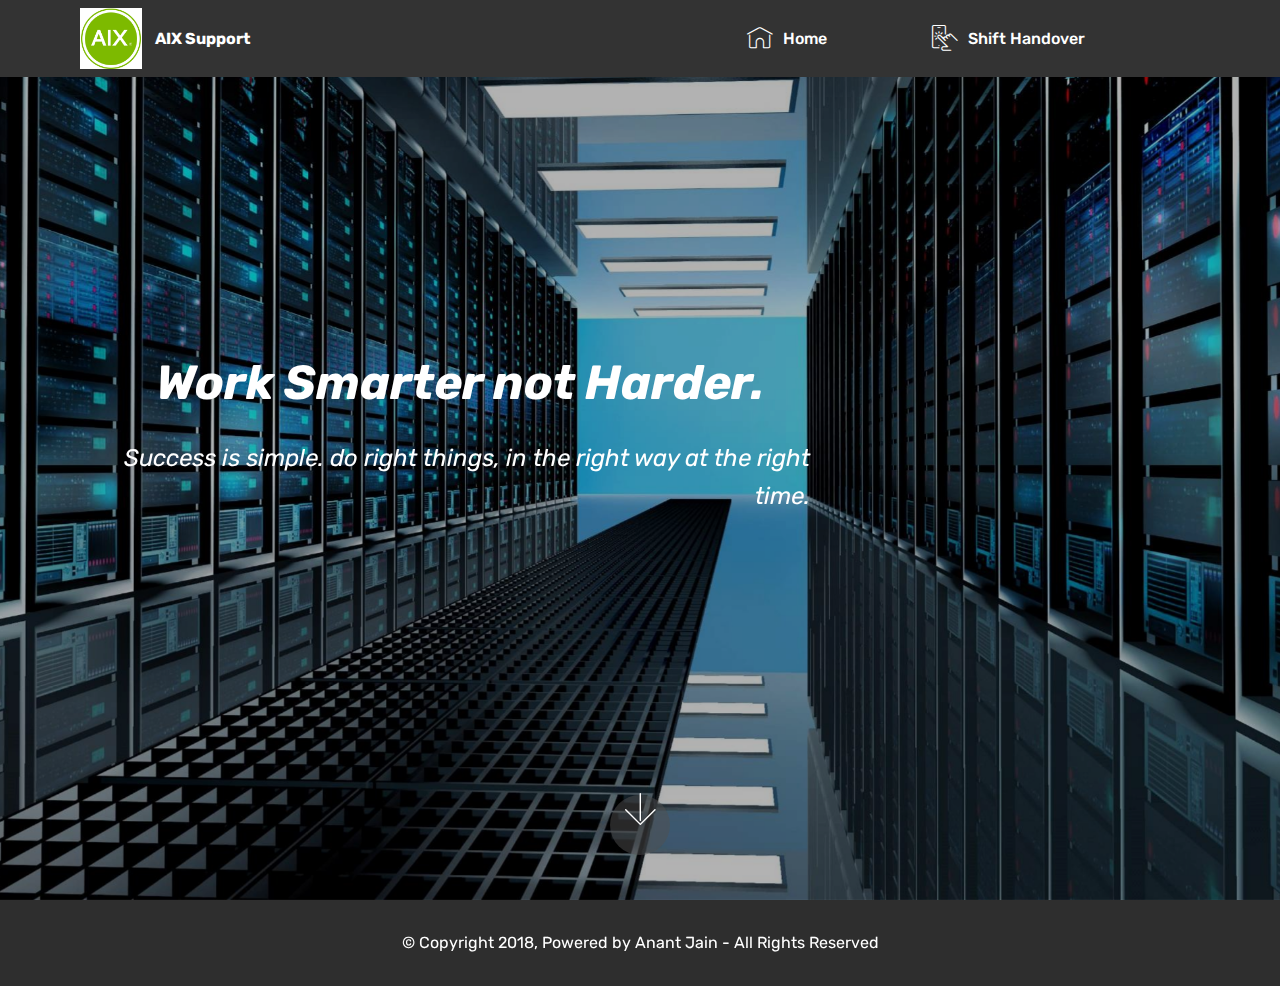
<file: index.html>
<!DOCTYPE html>
<html >
<head>
  <!-- Site made with Mobirise Website Builder v4.6.5, https://mobirise.com -->
  <meta charset="UTF-8">
  <meta http-equiv="X-UA-Compatible" content="IE=edge">
  <meta name="generator" content="Mobirise v4.6.5, mobirise.com">
  <meta name="viewport" content="width=device-width, initial-scale=1, minimum-scale=1">
  <link rel="shortcut icon" href="assets/images/aix-2-340x140.png" type="image/x-icon">
  <meta name="description" content="https://aixsupport.github.io/HMCL/">
  <title>Home</title>
  <link rel="stylesheet" href="assets/web/assets/mobirise-icons/mobirise-icons.css">
  <link rel="stylesheet" href="assets/tether/tether.min.css">
  <link rel="stylesheet" href="assets/bootstrap/css/bootstrap.min.css">
  <link rel="stylesheet" href="assets/bootstrap/css/bootstrap-grid.min.css">
  <link rel="stylesheet" href="assets/bootstrap/css/bootstrap-reboot.min.css">
  <link rel="stylesheet" href="assets/soundcloud-plugin/style.css">
  <link rel="stylesheet" href="assets/dropdown/css/style.css">
  <link rel="stylesheet" href="assets/theme/css/style.css">
  <link rel="stylesheet" href="assets/mobirise/css/mbr-additional.css" type="text/css">
  
  
  
</head>
<body>
  <section class="menu cid-qL2wtbzTnB" once="menu" id="menu1-7">

    

    <nav class="navbar navbar-expand beta-menu navbar-dropdown align-items-center navbar-fixed-top navbar-toggleable-sm">
        <button class="navbar-toggler navbar-toggler-right" type="button" data-toggle="collapse" data-target="#navbarSupportedContent" aria-controls="navbarSupportedContent" aria-expanded="false" aria-label="Toggle navigation">
            <div class="hamburger">
                <span></span>
                <span></span>
                <span></span>
                <span></span>
            </div>
        </button>
        <div class="menu-logo">
            <div class="navbar-brand">
                <span class="navbar-logo">
                    <a href="https://aixsupport.github.io/HMCL/">
                         <img src="assets/images/aix-2-340x140.png" alt="Mobirise" title="" style="height: 3.8rem;">
                    </a>
                </span>
                <span class="navbar-caption-wrap"><a class="navbar-caption text-white display-4" href="https://aixsupport.github.io/HMCL/">AIX Support</a></span>
            </div>
        </div>
        <div class="collapse navbar-collapse" id="navbarSupportedContent">
            <ul class="navbar-nav nav-dropdown nav-right" data-app-modern-menu="true"><li class="nav-item">
                    <a class="nav-link link text-white display-4" href="index.html">
                        </a>
                </li><li class="nav-item"><a class="nav-link link text-white display-4" href="https://aixsupport.github.io/HMCL/"><span class="mbri-home mbr-iconfont mbr-iconfont-btn"></span>
                        Home &nbsp; &nbsp; &nbsp; &nbsp; &nbsp; &nbsp; &nbsp; &nbsp; &nbsp; &nbsp;&nbsp;</a></li><li class="nav-item"><a class="nav-link link text-white display-4" href="ShiftHandoverInfo.html"><span class="mbri-touch mbr-iconfont mbr-iconfont-btn"></span>
                        Shift Handover &nbsp; &nbsp; &nbsp; &nbsp; &nbsp; &nbsp; &nbsp; &nbsp; &nbsp; &nbsp;&nbsp;</a></li><li class="nav-item"><a class="nav-link link text-white display-4" href="https://aixsupport.github.io/HMCL/">
                        </a></li></ul>
            
        </div>
    </nav>
</section>

<section class="engine"><a href="https://mobirise.ws">Mobirise</a></section><section class="header9 cid-qLcP8JGYQA mbr-fullscreen mbr-parallax-background" id="header9-v">

    

    <div class="mbr-overlay" style="opacity: 0.3; background-color: rgb(0, 0, 0);">
    </div>

    <div class="container">
        <div class="media-container-column mbr-white col-md-8">
            
            <h3 class="mbr-section-subtitle align-left mbr-light pb-3 mbr-fonts-style display-2"><strong>&nbsp;Work Smarter not Harder.</strong></h3>
            <p class="mbr-text align-left pb-3 mbr-fonts-style display-5"><em>Success is simple. do right things, in the right way at the right time.</em></p>
            
        </div>
    </div>

    <div class="mbr-arrow hidden-sm-down" aria-hidden="true">
        <a href="#next">
            <i class="mbri-down mbr-iconfont"></i>
        </a>
    </div>
</section>

<section once="" class="cid-qMlHUcvIio" id="footer6-14">

    

    

    <div class="container">
        <div class="media-container-row align-center mbr-white">
            <div class="col-12">
                <p class="mbr-text mb-0 mbr-fonts-style display-7">
                    © Copyright 2018, Powered by Anant Jain - All Rights Reserved
                </p>
            </div>
        </div>
    </div>
</section>


  <script src="assets/web/assets/jquery/jquery.min.js"></script>
  <script src="assets/popper/popper.min.js"></script>
  <script src="assets/tether/tether.min.js"></script>
  <script src="assets/bootstrap/js/bootstrap.min.js"></script>
  <script src="assets/dropdown/js/script.min.js"></script>
  <script src="assets/touchswipe/jquery.touch-swipe.min.js"></script>
  <script src="assets/parallax/jarallax.min.js"></script>
  <script src="assets/smoothscroll/smooth-scroll.js"></script>
  <script src="assets/theme/js/script.js"></script>
  
  
</body>
</html>
</file>
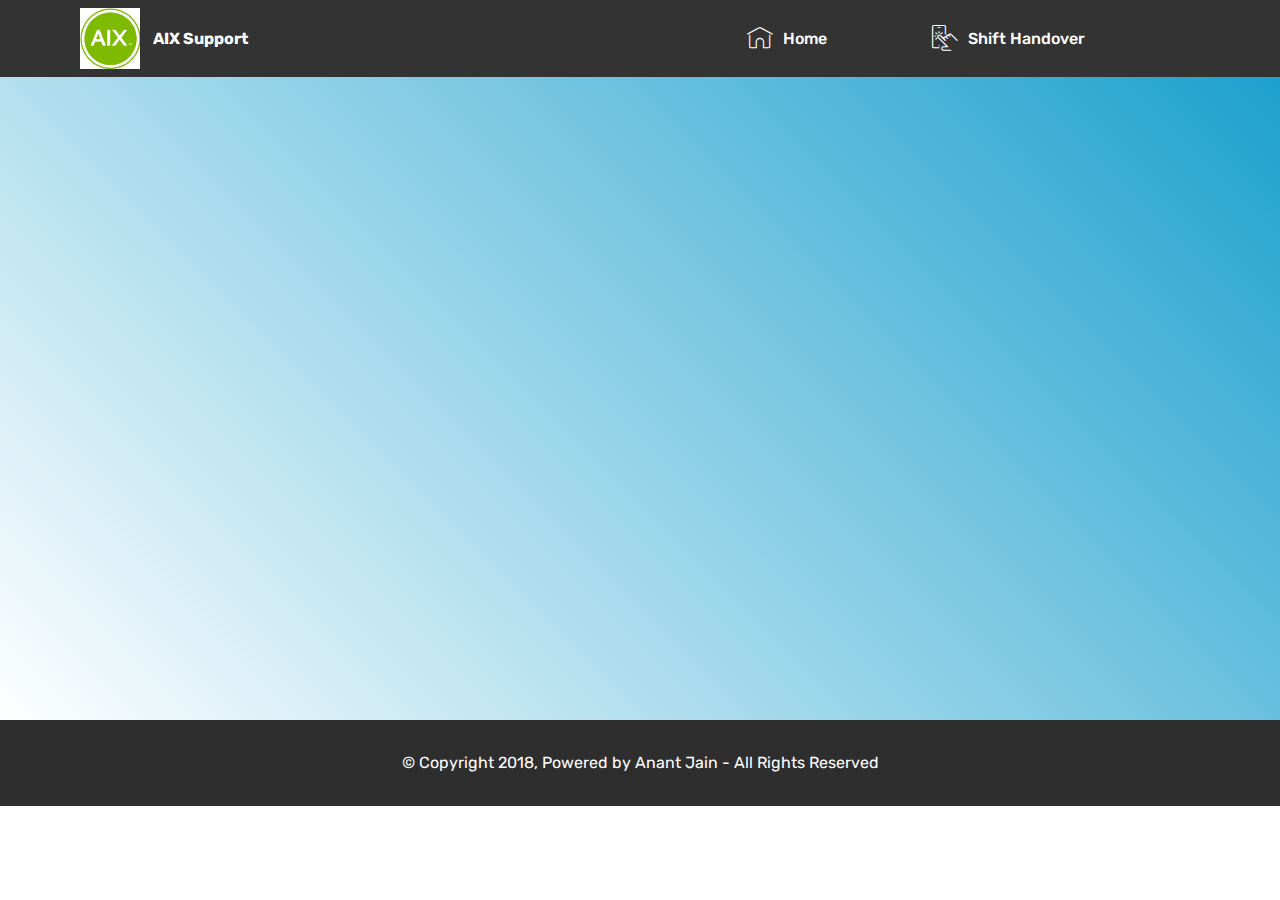
<file: page1.html>
<!DOCTYPE html>
<html >
<head>
  <!-- Site made with Mobirise Website Builder v4.6.5, https://mobirise.com -->
  <meta charset="UTF-8">
  <meta http-equiv="X-UA-Compatible" content="IE=edge">
  <meta name="generator" content="Mobirise v4.6.5, mobirise.com">
  <meta name="viewport" content="width=device-width, initial-scale=1, minimum-scale=1">
  <link rel="shortcut icon" href="assets/images/aix-340x140.png" type="image/x-icon">
  <meta name="description" content="Web Page Generator Description">
  <title>ShiftHandover</title>
  <link rel="stylesheet" href="assets/web/assets/mobirise-icons/mobirise-icons.css">
  <link rel="stylesheet" href="assets/tether/tether.min.css">
  <link rel="stylesheet" href="assets/bootstrap/css/bootstrap.min.css">
  <link rel="stylesheet" href="assets/bootstrap/css/bootstrap-grid.min.css">
  <link rel="stylesheet" href="assets/bootstrap/css/bootstrap-reboot.min.css">
  <link rel="stylesheet" href="assets/soundcloud-plugin/style.css">
  <link rel="stylesheet" href="assets/dropdown/css/style.css">
  <link rel="stylesheet" href="assets/theme/css/style.css">
  <link rel="stylesheet" href="assets/mobirise/css/mbr-additional.css" type="text/css">
  
  
  
</head>
<body>
  <section class="menu cid-qL2wtbzTnB" once="menu" id="menu1-c">

    

    <nav class="navbar navbar-expand beta-menu navbar-dropdown align-items-center navbar-fixed-top navbar-toggleable-sm">
        <button class="navbar-toggler navbar-toggler-right" type="button" data-toggle="collapse" data-target="#navbarSupportedContent" aria-controls="navbarSupportedContent" aria-expanded="false" aria-label="Toggle navigation">
            <div class="hamburger">
                <span></span>
                <span></span>
                <span></span>
                <span></span>
            </div>
        </button>
        <div class="menu-logo">
            <div class="navbar-brand">
                <span class="navbar-logo">
                    <a href="index.html">
                         <img src="assets/images/aix-1-340x140.png" alt="Mobirise" title="" style="height: 3.8rem;">
                    </a>
                </span>
                <span class="navbar-caption-wrap"><a class="navbar-caption text-white display-4" href="index.html">AIX Support</a></span>
            </div>
        </div>
        <div class="collapse navbar-collapse" id="navbarSupportedContent">
            <ul class="navbar-nav nav-dropdown nav-right" data-app-modern-menu="true"><li class="nav-item">
                    <a class="nav-link link text-white display-4" href="index.html">
                        </a>
                </li><li class="nav-item"><a class="nav-link link text-white display-4" href="index.html"><span class="mbri-home mbr-iconfont mbr-iconfont-btn"></span>
                        Home &nbsp; &nbsp; &nbsp; &nbsp; &nbsp; &nbsp; &nbsp; &nbsp; &nbsp; &nbsp;&nbsp;</a></li><li class="nav-item"><a class="nav-link link text-white display-4" href="page3.html"><span class="mbri-touch mbr-iconfont mbr-iconfont-btn"></span>
                        Shift Handover &nbsp; &nbsp; &nbsp; &nbsp; &nbsp; &nbsp; &nbsp; &nbsp; &nbsp; &nbsp;&nbsp;</a></li><li class="nav-item"><a class="nav-link link text-white display-4" href="https://aixsupport.github.io/HMCL/">
                        </a></li></ul>
            
        </div>
    </nav>
</section>

<section class="engine"><a href="https://mobirise.ws/h">make own website</a></section><section class="cid-qL6JnuNwFK" id="video2-e">

    
    
    <figure class="mbr-figure align-center">
        <div class="video-block" style="width: 100%;">
            <div><iframe class="mbr-embedded-video" src="https://docs.google.com/forms/d/e/1FAIpQLSeRVtF_ZIZ34hSVhkxyUsjhwLIjmj5pav3SFjZXNoRIlh6dvQ/viewform?loop=0&amp;autoplay=1" width="1280" height="720" frameborder="0" allowfullscreen></iframe></div>
        </div>
    </figure>
</section>

<section once="" class="cid-qMlRs3vud5" id="footer6-16">

    

    

    <div class="container">
        <div class="media-container-row align-center mbr-white">
            <div class="col-12">
                <p class="mbr-text mb-0 mbr-fonts-style display-7">
                    © Copyright 2018, Powered by Anant Jain - All Rights Reserved
                </p>
            </div>
        </div>
    </div>
</section>


  <script src="assets/web/assets/jquery/jquery.min.js"></script>
  <script src="assets/popper/popper.min.js"></script>
  <script src="assets/tether/tether.min.js"></script>
  <script src="assets/bootstrap/js/bootstrap.min.js"></script>
  <script src="assets/smoothscroll/smooth-scroll.js"></script>
  <script src="assets/dropdown/js/script.min.js"></script>
  <script src="assets/touchswipe/jquery.touch-swipe.min.js"></script>
  <script src="assets/theme/js/script.js"></script>
  
  
</body>
</html>
</file>
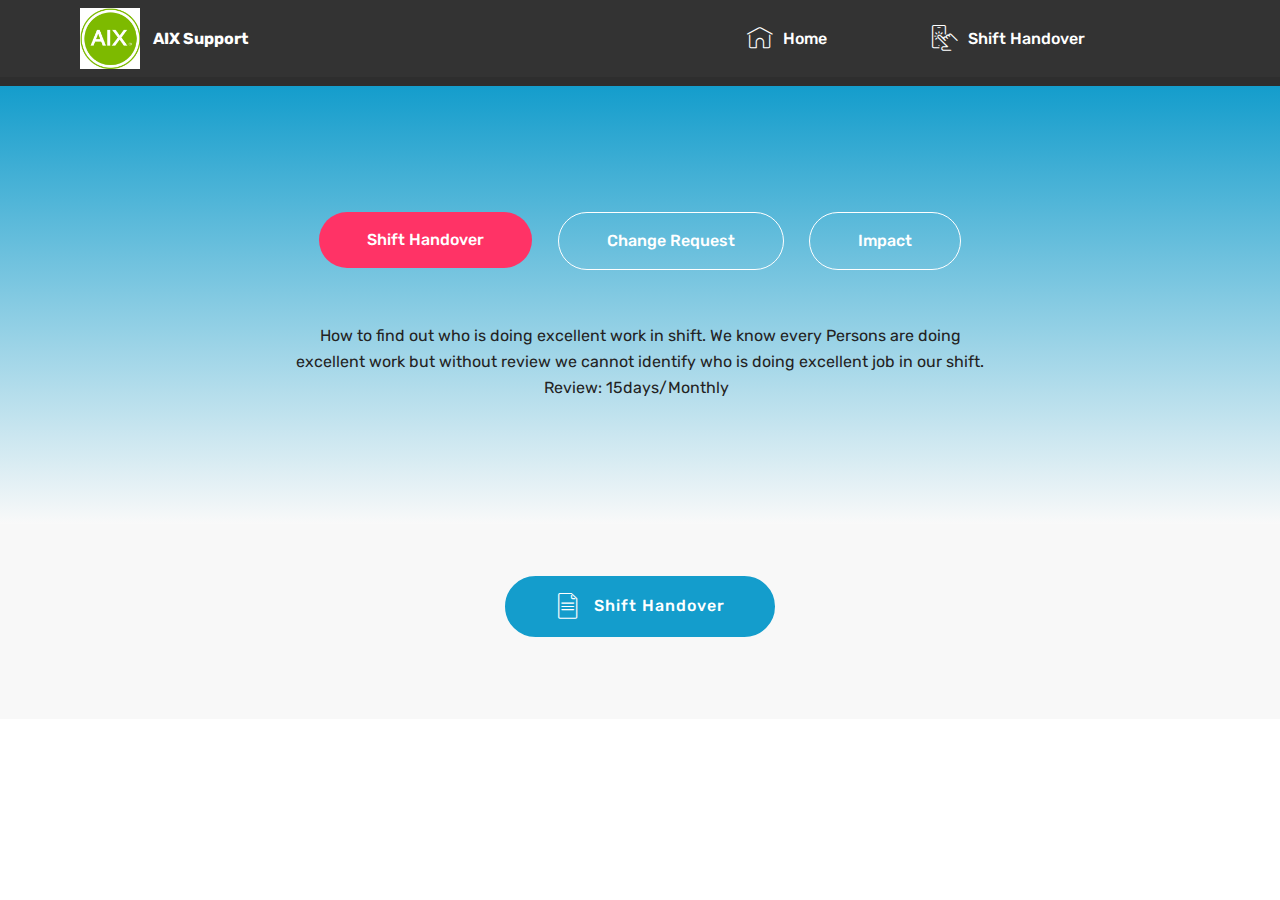
<file: page3.html>
<!DOCTYPE html>
<html >
<head>
  <!-- Site made with Mobirise Website Builder v4.6.5, https://mobirise.com -->
  <meta charset="UTF-8">
  <meta http-equiv="X-UA-Compatible" content="IE=edge">
  <meta name="generator" content="Mobirise v4.6.5, mobirise.com">
  <meta name="viewport" content="width=device-width, initial-scale=1, minimum-scale=1">
  <link rel="shortcut icon" href="assets/images/aix-340x140.png" type="image/x-icon">
  <meta name="description" content="Web Page Generator Description">
  <title>ShiftHandoverInfo</title>
  <link rel="stylesheet" href="assets/web/assets/mobirise-icons/mobirise-icons.css">
  <link rel="stylesheet" href="assets/tether/tether.min.css">
  <link rel="stylesheet" href="assets/bootstrap/css/bootstrap.min.css">
  <link rel="stylesheet" href="assets/bootstrap/css/bootstrap-grid.min.css">
  <link rel="stylesheet" href="assets/bootstrap/css/bootstrap-reboot.min.css">
  <link rel="stylesheet" href="assets/soundcloud-plugin/style.css">
  <link rel="stylesheet" href="assets/dropdown/css/style.css">
  <link rel="stylesheet" href="assets/theme/css/style.css">
  <link rel="stylesheet" href="assets/mobirise/css/mbr-additional.css" type="text/css">
  
  
  
</head>
<body>
  <section class="menu cid-qMmbqZUmc9" once="menu" id="menu1-17">

    

    <nav class="navbar navbar-expand beta-menu navbar-dropdown align-items-center navbar-fixed-top navbar-toggleable-sm">
        <button class="navbar-toggler navbar-toggler-right" type="button" data-toggle="collapse" data-target="#navbarSupportedContent" aria-controls="navbarSupportedContent" aria-expanded="false" aria-label="Toggle navigation">
            <div class="hamburger">
                <span></span>
                <span></span>
                <span></span>
                <span></span>
            </div>
        </button>
        <div class="menu-logo">
            <div class="navbar-brand">
                <span class="navbar-logo">
                    <a href="index.html">
                         <img src="assets/images/aix-1-340x140.png" alt="Mobirise" title="" style="height: 3.8rem;">
                    </a>
                </span>
                <span class="navbar-caption-wrap"><a class="navbar-caption text-white display-4" href="index.html">AIX Support</a></span>
            </div>
        </div>
        <div class="collapse navbar-collapse" id="navbarSupportedContent">
            <ul class="navbar-nav nav-dropdown nav-right" data-app-modern-menu="true"><li class="nav-item">
                    <a class="nav-link link text-white display-4" href="index.html">
                        </a>
                </li><li class="nav-item"><a class="nav-link link text-white display-4" href="index.html"><span class="mbri-home mbr-iconfont mbr-iconfont-btn"></span>
                        Home &nbsp; &nbsp; &nbsp; &nbsp; &nbsp; &nbsp; &nbsp; &nbsp; &nbsp; &nbsp;&nbsp;</a></li><li class="nav-item"><a class="nav-link link text-white display-4" href="page3.html"><span class="mbri-touch mbr-iconfont mbr-iconfont-btn"></span>
                        Shift Handover &nbsp; &nbsp; &nbsp; &nbsp; &nbsp; &nbsp; &nbsp; &nbsp; &nbsp; &nbsp;&nbsp;</a></li><li class="nav-item"><a class="nav-link link text-white display-4" href="https://aixsupport.github.io/HMCL/">
                        </a></li></ul>
            
        </div>
    </nav>
</section>

<section class="engine"><a href="https://mobirise.ws/e">best website building software</a></section><section once="" class="cid-qMmbr2YRyO" id="footer6-19">

    

    

    <div class="container">
        <div class="media-container-row align-center mbr-white">
            <div class="col-12">
                <p class="mbr-text mb-0 mbr-fonts-style display-7">
                    © Copyright 2018, Powered by Anant Jain - All Rights Reserved
                </p>
            </div>
        </div>
    </div>
</section>

<section class="tabs2 cid-qMmeN4FegZ" id="tabs2-1c">

    

    
    <div class="container">
        
        <div class="media-container-row">
            <div class="col-12 col-md-8">
                <ul class="nav nav-tabs" role="tablist">
                    <li class="nav-item"><a class="nav-link mbr-fonts-style active show display-7" role="tab" data-toggle="tab" href="#tabs2-1c_tab0" aria-selected="true">Shift Handover</a></li>
                    <li class="nav-item"><a class="nav-link mbr-fonts-style active show display-7" role="tab" data-toggle="tab" href="#tabs2-1c_tab1" aria-selected="true">Change Request</a></li>
                    <li class="nav-item"><a class="nav-link mbr-fonts-style active show display-7" role="tab" data-toggle="tab" href="#tabs2-1c_tab2" aria-selected="true">Impact</a></li>
                    
                    
                    
                </ul>
                <div class="tab-content">
                    <div id="tab1" class="tab-pane in active" role="tabpanel">
                        <div class="row">
                            <div class="col-md-12">
                                <p class="mbr-text py-5 mbr-fonts-style display-7">How to find out who is doing excellent work in shift. We know every Persons are doing excellent work but without review we cannot identify who is doing excellent job in our shift. 
<br>Review: 15days/Monthly &nbsp;<br></p>
                            </div>
                        </div>
                    </div>
                    <div id="tab2" class="tab-pane" role="tabpanel">
                        <div class="row">
                            <div class="col-md-12">
                                <p class="mbr-text py-5 mbr-fonts-style display-7">PROCESS: &nbsp; RFC &nbsp;&gt;&gt;&gt; Calculate Risk with Risk Calculater &gt;&gt;&gt; &nbsp;Creation CR with CR Form &gt;&gt;&gt; &nbsp;Approvals &gt;&gt;&gt;&nbsp;Implementation/Change Execute &gt;&gt;&gt;&nbsp;PIR &gt;&gt;&gt;&nbsp;<br>Close CR</p>
                            </div>
                        </div>
                    </div>
                    <div id="tab3" class="tab-pane" role="tabpanel">
                        <div class="row">
                            <div class="col-md-12">
                                <p class="mbr-text py-5 mbr-fonts-style display-7">High<br>Medium<br>Low</p>
                            </div>
                        </div>
                    </div>
                    <div id="tab4" class="tab-pane" role="tabpanel">
                        <div class="row">
                            <div class="col-md-12">
                                <p class="mbr-text py-5 mbr-fonts-style display-7">
                                    Mobirise gives you the freedom to develop as many websites as you like given the fact that it is a desktop app.
                                </p>
                            </div>
                        </div>
                    </div>
                    <div id="tab5" class="tab-pane" role="tabpanel">
                        <div class="row">
                            <div class="col-md-12">
                                <p class="mbr-text py-5 mbr-fonts-style display-7">
                                    Publish your website to a local drive, FTP or host on Amazon S3, Google Cloud, Github Pages. Don't be a hostage to just one platform or service provider.
                                </p>
                            </div>
                        </div>
                    </div>
                    <div id="tab6" class="tab-pane" role="tabpanel">
                        <div class="row">
                            <div class="col-md-12">
                                <p class="mbr-text py-5 mbr-fonts-style display-7">
                                    Just drop the blocks into the page, edit content inline and publish - no technical skills required.
                                </p>
                            </div>
                        </div>
                    </div>
                </div>
            </div>
        </div>
    </div>
</section>

<section class="header1 cid-qMmfki3L6K" id="header1-1d">

    

    

    <div class="container">
        <div class="row justify-content-md-center">
            <div class="mbr-white col-md-10">
                
                
                
                <div class="mbr-section-btn align-center"><a class="btn btn-md btn-primary display-4" href="page1.html">
                        <span class="mbr-iconfont mbri-file"></span>Shift Handover</a></div>
            </div>
        </div>
    </div>

</section>


  <script src="assets/web/assets/jquery/jquery.min.js"></script>
  <script src="assets/popper/popper.min.js"></script>
  <script src="assets/tether/tether.min.js"></script>
  <script src="assets/bootstrap/js/bootstrap.min.js"></script>
  <script src="assets/dropdown/js/script.min.js"></script>
  <script src="assets/touchswipe/jquery.touch-swipe.min.js"></script>
  <script src="assets/mbr-tabs/mbr-tabs.js"></script>
  <script src="assets/smoothscroll/smooth-scroll.js"></script>
  <script src="assets/theme/js/script.js"></script>
  
  
</body>
</html>
</file>
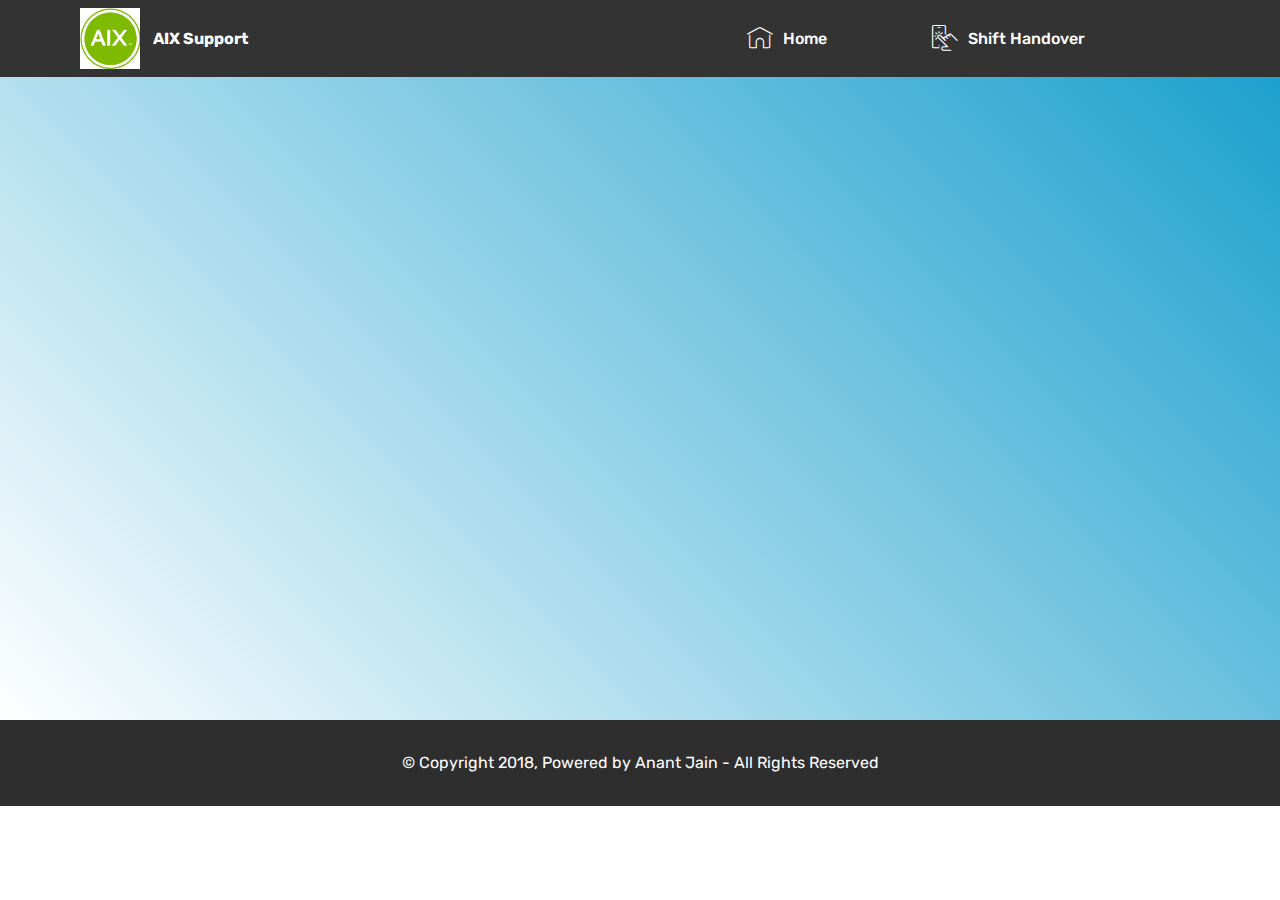
<file: ShiftHandover.html>
<!DOCTYPE html>
<html >
<head>
  <!-- Site made with Mobirise Website Builder v4.6.5, https://mobirise.com -->
  <meta charset="UTF-8">
  <meta http-equiv="X-UA-Compatible" content="IE=edge">
  <meta name="generator" content="Mobirise v4.6.5, mobirise.com">
  <meta name="viewport" content="width=device-width, initial-scale=1, minimum-scale=1">
  <link rel="shortcut icon" href="assets/images/aix-2-340x140.png" type="image/x-icon">
  <meta name="description" content="Web Page Generator Description">
  <title>ShiftHandover</title>
  <link rel="stylesheet" href="assets/web/assets/mobirise-icons/mobirise-icons.css">
  <link rel="stylesheet" href="assets/tether/tether.min.css">
  <link rel="stylesheet" href="assets/bootstrap/css/bootstrap.min.css">
  <link rel="stylesheet" href="assets/bootstrap/css/bootstrap-grid.min.css">
  <link rel="stylesheet" href="assets/bootstrap/css/bootstrap-reboot.min.css">
  <link rel="stylesheet" href="assets/soundcloud-plugin/style.css">
  <link rel="stylesheet" href="assets/dropdown/css/style.css">
  <link rel="stylesheet" href="assets/theme/css/style.css">
  <link rel="stylesheet" href="assets/mobirise/css/mbr-additional.css" type="text/css">
  
  
  
</head>
<body>
  <section class="menu cid-qL2wtbzTnB" once="menu" id="menu1-c">

    

    <nav class="navbar navbar-expand beta-menu navbar-dropdown align-items-center navbar-fixed-top navbar-toggleable-sm">
        <button class="navbar-toggler navbar-toggler-right" type="button" data-toggle="collapse" data-target="#navbarSupportedContent" aria-controls="navbarSupportedContent" aria-expanded="false" aria-label="Toggle navigation">
            <div class="hamburger">
                <span></span>
                <span></span>
                <span></span>
                <span></span>
            </div>
        </button>
        <div class="menu-logo">
            <div class="navbar-brand">
                <span class="navbar-logo">
                    <a href="https://aixsupport.github.io/HMCL/">
                         <img src="assets/images/aix-1-340x140.png" alt="Mobirise" title="" style="height: 3.8rem;">
                    </a>
                </span>
                <span class="navbar-caption-wrap"><a class="navbar-caption text-white display-4" href="https://aixsupport.github.io/HMCL/">AIX Support</a></span>
            </div>
        </div>
        <div class="collapse navbar-collapse" id="navbarSupportedContent">
            <ul class="navbar-nav nav-dropdown nav-right" data-app-modern-menu="true"><li class="nav-item">
                    <a class="nav-link link text-white display-4" href="index.html">
                        </a>
                </li><li class="nav-item"><a class="nav-link link text-white display-4" href="https://aixsupport.github.io/HMCL/"><span class="mbri-home mbr-iconfont mbr-iconfont-btn"></span>
                        Home &nbsp; &nbsp; &nbsp; &nbsp; &nbsp; &nbsp; &nbsp; &nbsp; &nbsp; &nbsp;&nbsp;</a></li><li class="nav-item"><a class="nav-link link text-white display-4" href="ShiftHandoverInfo.html"><span class="mbri-touch mbr-iconfont mbr-iconfont-btn"></span>
                        Shift Handover &nbsp; &nbsp; &nbsp; &nbsp; &nbsp; &nbsp; &nbsp; &nbsp; &nbsp; &nbsp;&nbsp;</a></li><li class="nav-item"><a class="nav-link link text-white display-4" href="https://aixsupport.github.io/HMCL/">
                        </a></li></ul>
            
        </div>
    </nav>
</section>

<section class="engine"><a href="https://mobirise.ws/g">create own website</a></section><section class="cid-qL6JnuNwFK" id="video2-e">

    
    
    <figure class="mbr-figure align-center">
        <div class="video-block" style="width: 100%;">
            <div><iframe class="mbr-embedded-video" src="https://docs.google.com/forms/d/e/1FAIpQLSeRVtF_ZIZ34hSVhkxyUsjhwLIjmj5pav3SFjZXNoRIlh6dvQ/viewform?loop=0&amp;autoplay=1" width="1280" height="720" frameborder="0" allowfullscreen></iframe></div>
        </div>
    </figure>
</section>

<section once="" class="cid-qMlRs3vud5" id="footer6-16">

    

    

    <div class="container">
        <div class="media-container-row align-center mbr-white">
            <div class="col-12">
                <p class="mbr-text mb-0 mbr-fonts-style display-7">
                    © Copyright 2018, Powered by Anant Jain - All Rights Reserved
                </p>
            </div>
        </div>
    </div>
</section>


  <script src="assets/web/assets/jquery/jquery.min.js"></script>
  <script src="assets/popper/popper.min.js"></script>
  <script src="assets/tether/tether.min.js"></script>
  <script src="assets/bootstrap/js/bootstrap.min.js"></script>
  <script src="assets/smoothscroll/smooth-scroll.js"></script>
  <script src="assets/dropdown/js/script.min.js"></script>
  <script src="assets/touchswipe/jquery.touch-swipe.min.js"></script>
  <script src="assets/theme/js/script.js"></script>
  
  
</body>
</html>
</file>
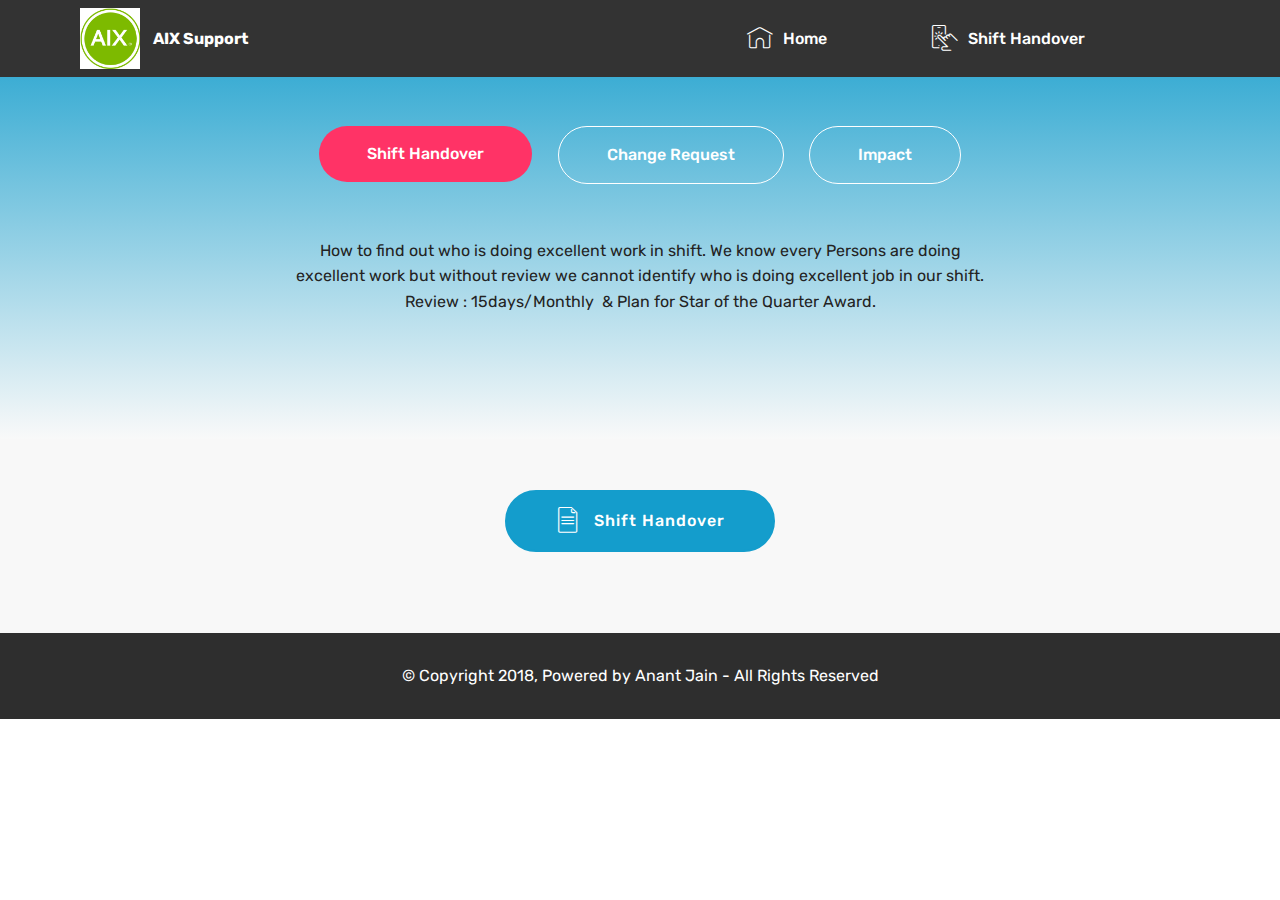
<file: ShiftHandoverInfo.html>
<!DOCTYPE html>
<html >
<head>
  <!-- Site made with Mobirise Website Builder v4.6.5, https://mobirise.com -->
  <meta charset="UTF-8">
  <meta http-equiv="X-UA-Compatible" content="IE=edge">
  <meta name="generator" content="Mobirise v4.6.5, mobirise.com">
  <meta name="viewport" content="width=device-width, initial-scale=1, minimum-scale=1">
  <link rel="shortcut icon" href="assets/images/aix-2-340x140.png" type="image/x-icon">
  <meta name="description" content="Web Page Generator Description">
  <title>ShiftHandoverInfo</title>
  <link rel="stylesheet" href="assets/web/assets/mobirise-icons/mobirise-icons.css">
  <link rel="stylesheet" href="assets/tether/tether.min.css">
  <link rel="stylesheet" href="assets/bootstrap/css/bootstrap.min.css">
  <link rel="stylesheet" href="assets/bootstrap/css/bootstrap-grid.min.css">
  <link rel="stylesheet" href="assets/bootstrap/css/bootstrap-reboot.min.css">
  <link rel="stylesheet" href="assets/soundcloud-plugin/style.css">
  <link rel="stylesheet" href="assets/dropdown/css/style.css">
  <link rel="stylesheet" href="assets/theme/css/style.css">
  <link rel="stylesheet" href="assets/mobirise/css/mbr-additional.css" type="text/css">
  
  
  
</head>
<body>
  <section class="menu cid-qMmbqZUmc9" once="menu" id="menu1-17">

    

    <nav class="navbar navbar-expand beta-menu navbar-dropdown align-items-center navbar-fixed-top navbar-toggleable-sm">
        <button class="navbar-toggler navbar-toggler-right" type="button" data-toggle="collapse" data-target="#navbarSupportedContent" aria-controls="navbarSupportedContent" aria-expanded="false" aria-label="Toggle navigation">
            <div class="hamburger">
                <span></span>
                <span></span>
                <span></span>
                <span></span>
            </div>
        </button>
        <div class="menu-logo">
            <div class="navbar-brand">
                <span class="navbar-logo">
                    <a href="https://aixsupport.github.io/HMCL/">
                         <img src="assets/images/aix-1-340x140.png" alt="Mobirise" title="" style="height: 3.8rem;">
                    </a>
                </span>
                <span class="navbar-caption-wrap"><a class="navbar-caption text-white display-4" href="https://aixsupport.github.io/HMCL/">AIX Support</a></span>
            </div>
        </div>
        <div class="collapse navbar-collapse" id="navbarSupportedContent">
            <ul class="navbar-nav nav-dropdown nav-right" data-app-modern-menu="true"><li class="nav-item">
                    <a class="nav-link link text-white display-4" href="index.html">
                        </a>
                </li><li class="nav-item"><a class="nav-link link text-white display-4" href="https://aixsupport.github.io/HMCL/"><span class="mbri-home mbr-iconfont mbr-iconfont-btn"></span>
                        Home &nbsp; &nbsp; &nbsp; &nbsp; &nbsp; &nbsp; &nbsp; &nbsp; &nbsp; &nbsp;&nbsp;</a></li><li class="nav-item"><a class="nav-link link text-white display-4" href="ShiftHandoverInfo.html"><span class="mbri-touch mbr-iconfont mbr-iconfont-btn"></span>
                        Shift Handover &nbsp; &nbsp; &nbsp; &nbsp; &nbsp; &nbsp; &nbsp; &nbsp; &nbsp; &nbsp;&nbsp;</a></li><li class="nav-item"><a class="nav-link link text-white display-4" href="https://aixsupport.github.io/HMCL/">
                        </a></li></ul>
            
        </div>
    </nav>
</section>

<section class="engine"><a href="https://mobirise.ws/c">best web site maker</a></section><section class="tabs2 cid-qMmeN4FegZ" id="tabs2-1c">

    

    
    <div class="container">
        
        <div class="media-container-row">
            <div class="col-12 col-md-8">
                <ul class="nav nav-tabs" role="tablist">
                    <li class="nav-item"><a class="nav-link mbr-fonts-style active show display-7" role="tab" data-toggle="tab" href="#tabs2-1c_tab0" aria-selected="true">Shift Handover</a></li>
                    <li class="nav-item"><a class="nav-link mbr-fonts-style active show display-7" role="tab" data-toggle="tab" href="#tabs2-1c_tab1" aria-selected="true">Change Request</a></li>
                    <li class="nav-item"><a class="nav-link mbr-fonts-style show active display-7" role="tab" data-toggle="tab" href="#tabs2-1c_tab2" aria-selected="true">Impact</a></li>
                    
                    
                    
                </ul>
                <div class="tab-content">
                    <div id="tab1" class="tab-pane in active" role="tabpanel">
                        <div class="row">
                            <div class="col-md-12">
                                <p class="mbr-text py-5 mbr-fonts-style display-7">How to find out who is doing excellent work in shift. We know every Persons are doing excellent work but without review we cannot identify who is doing excellent job in our shift.<br>Review : 15days/Monthly &nbsp;&amp; Plan for Star of the Quarter Award.<br></p>
                            </div>
                        </div>
                    </div>
                    <div id="tab2" class="tab-pane" role="tabpanel">
                        <div class="row">
                            <div class="col-md-12">
                                <p class="mbr-text py-5 mbr-fonts-style display-7">PROCESS: &nbsp; RFC &nbsp;&gt;&gt;&gt; Calculate Risk with Risk Calculater &gt;&gt;&gt; &nbsp;Creation CR with CR Form &gt;&gt;&gt; &nbsp;Approvals &gt;&gt;&gt;&nbsp;Implementation/Change Execute &gt;&gt;&gt;&nbsp;PIR &gt;&gt;&gt;&nbsp;<br>Close CR</p>
                            </div>
                        </div>
                    </div>
                    <div id="tab3" class="tab-pane" role="tabpanel">
                        <div class="row">
                            <div class="col-md-12">
                                <p class="mbr-text py-5 mbr-fonts-style display-7">High<br>Medium<br>Low</p>
                            </div>
                        </div>
                    </div>
                    <div id="tab4" class="tab-pane" role="tabpanel">
                        <div class="row">
                            <div class="col-md-12">
                                <p class="mbr-text py-5 mbr-fonts-style display-7">
                                    Mobirise gives you the freedom to develop as many websites as you like given the fact that it is a desktop app.
                                </p>
                            </div>
                        </div>
                    </div>
                    <div id="tab5" class="tab-pane" role="tabpanel">
                        <div class="row">
                            <div class="col-md-12">
                                <p class="mbr-text py-5 mbr-fonts-style display-7">
                                    Publish your website to a local drive, FTP or host on Amazon S3, Google Cloud, Github Pages. Don't be a hostage to just one platform or service provider.
                                </p>
                            </div>
                        </div>
                    </div>
                    <div id="tab6" class="tab-pane" role="tabpanel">
                        <div class="row">
                            <div class="col-md-12">
                                <p class="mbr-text py-5 mbr-fonts-style display-7">
                                    Just drop the blocks into the page, edit content inline and publish - no technical skills required.
                                </p>
                            </div>
                        </div>
                    </div>
                </div>
            </div>
        </div>
    </div>
</section>

<section class="header1 cid-qMmfki3L6K" id="header1-1d">

    

    

    <div class="container">
        <div class="row justify-content-md-center">
            <div class="mbr-white col-md-10">
                
                
                
                <div class="mbr-section-btn align-center"><a class="btn btn-md btn-primary display-4" href="ShiftHandover.html">
                        <span class="mbr-iconfont mbri-file"></span>Shift Handover</a></div>
            </div>
        </div>
    </div>

</section>

<section once="" class="cid-qMmbr2YRyO" id="footer6-19">

    

    

    <div class="container">
        <div class="media-container-row align-center mbr-white">
            <div class="col-12">
                <p class="mbr-text mb-0 mbr-fonts-style display-7">
                    © Copyright 2018, Powered by Anant Jain - All Rights Reserved
                </p>
            </div>
        </div>
    </div>
</section>


  <script src="assets/web/assets/jquery/jquery.min.js"></script>
  <script src="assets/popper/popper.min.js"></script>
  <script src="assets/tether/tether.min.js"></script>
  <script src="assets/bootstrap/js/bootstrap.min.js"></script>
  <script src="assets/mbr-tabs/mbr-tabs.js"></script>
  <script src="assets/dropdown/js/script.min.js"></script>
  <script src="assets/touchswipe/jquery.touch-swipe.min.js"></script>
  <script src="assets/smoothscroll/smooth-scroll.js"></script>
  <script src="assets/theme/js/script.js"></script>
  
  
</body>
</html>
</file>
<file: assets/web/assets/mobirise-icons/mobirise-icons.css>
@font-face {
  font-family: 'MobiriseIcons';
  src:  url('mobirise-icons.eot?spat4u');
  src:  url('mobirise-icons.eot?spat4u#iefix') format('embedded-opentype'),
    url('mobirise-icons.ttf?spat4u') format('truetype'),
    url('mobirise-icons.woff?spat4u') format('woff'),
    url('mobirise-icons.svg?spat4u#MobiriseIcons') format('svg');
  font-weight: normal;
  font-style: normal;
}

[class^="mbri-"], [class*=" mbri-"] {
  /* use !important to prevent issues with browser extensions that change fonts */
  font-family: MobiriseIcons !important;
  speak: none;
  font-style: normal;
  font-weight: normal;
  font-variant: normal;
  text-transform: none;
  line-height: 1;

  /* Better Font Rendering =========== */
  -webkit-font-smoothing: antialiased;
  -moz-osx-font-smoothing: grayscale;
}

.mbri-add-submenu:before {
  content: "\e900";
}
.mbri-alert:before {
  content: "\e901";
}
.mbri-align-center:before {
  content: "\e902";
}
.mbri-align-justify:before {
  content: "\e903";
}
.mbri-align-left:before {
  content: "\e904";
}
.mbri-align-right:before {
  content: "\e905";
}
.mbri-android:before {
  content: "\e906";
}
.mbri-apple:before {
  content: "\e907";
}
.mbri-arrow-down:before {
  content: "\e908";
}
.mbri-arrow-next:before {
  content: "\e909";
}
.mbri-arrow-prev:before {
  content: "\e90a";
}
.mbri-arrow-up:before {
  content: "\e90b";
}
.mbri-bold:before {
  content: "\e90c";
}
.mbri-bookmark:before {
  content: "\e90d";
}
.mbri-bootstrap:before {
  content: "\e90e";
}
.mbri-briefcase:before {
  content: "\e90f";
}
.mbri-browse:before {
  content: "\e910";
}
.mbri-bulleted-list:before {
  content: "\e911";
}
.mbri-calendar:before {
  content: "\e912";
}
.mbri-camera:before {
  content: "\e913";
}
.mbri-cart-add:before {
  content: "\e914";
}
.mbri-cart-full:before {
  content: "\e915";
}
.mbri-cash:before {
  content: "\e916";
}
.mbri-change-style:before {
  content: "\e917";
}
.mbri-chat:before {
  content: "\e918";
}
.mbri-clock:before {
  content: "\e919";
}
.mbri-close:before {
  content: "\e91a";
}
.mbri-cloud:before {
  content: "\e91b";
}
.mbri-code:before {
  content: "\e91c";
}
.mbri-contact-form:before {
  content: "\e91d";
}
.mbri-credit-card:before {
  content: "\e91e";
}
.mbri-cursor-click:before {
  content: "\e91f";
}
.mbri-cust-feedback:before {
  content: "\e920";
}
.mbri-database:before {
  content: "\e921";
}
.mbri-delivery:before {
  content: "\e922";
}
.mbri-desktop:before {
  content: "\e923";
}
.mbri-devices:before {
  content: "\e924";
}
.mbri-down:before {
  content: "\e925";
}
.mbri-download:before {
  content: "\e989";
}
.mbri-drag-n-drop:before {
  content: "\e927";
}
.mbri-drag-n-drop2:before {
  content: "\e928";
}
.mbri-edit:before {
  content: "\e929";
}
.mbri-edit2:before {
  content: "\e92a";
}
.mbri-error:before {
  content: "\e92b";
}
.mbri-extension:before {
  content: "\e92c";
}
.mbri-features:before {
  content: "\e92d";
}
.mbri-file:before {
  content: "\e92e";
}
.mbri-flag:before {
  content: "\e92f";
}
.mbri-folder:before {
  content: "\e930";
}
.mbri-gift:before {
  content: "\e931";
}
.mbri-github:before {
  content: "\e932";
}
.mbri-globe:before {
  content: "\e933";
}
.mbri-globe-2:before {
  content: "\e934";
}
.mbri-growing-chart:before {
  content: "\e935";
}
.mbri-hearth:before {
  content: "\e936";
}
.mbri-help:before {
  content: "\e937";
}
.mbri-home:before {
  content: "\e938";
}
.mbri-hot-cup:before {
  content: "\e939";
}
.mbri-idea:before {
  content: "\e93a";
}
.mbri-image-gallery:before {
  content: "\e93b";
}
.mbri-image-slider:before {
  content: "\e93c";
}
.mbri-info:before {
  content: "\e93d";
}
.mbri-italic:before {
  content: "\e93e";
}
.mbri-key:before {
  content: "\e93f";
}
.mbri-laptop:before {
  content: "\e940";
}
.mbri-layers:before {
  content: "\e941";
}
.mbri-left-right:before {
  content: "\e942";
}
.mbri-left:before {
  content: "\e943";
}
.mbri-letter:before {
  content: "\e944";
}
.mbri-like:before {
  content: "\e945";
}
.mbri-link:before {
  content: "\e946";
}
.mbri-lock:before {
  content: "\e947";
}
.mbri-login:before {
  content: "\e948";
}
.mbri-logout:before {
  content: "\e949";
}
.mbri-magic-stick:before {
  content: "\e94a";
}
.mbri-map-pin:before {
  content: "\e94b";
}
.mbri-menu:before {
  content: "\e94c";
}
.mbri-mobile:before {
  content: "\e94d";
}
.mbri-mobile2:before {
  content: "\e94e";
}
.mbri-mobirise:before {
  content: "\e94f";
}
.mbri-more-horizontal:before {
  content: "\e950";
}
.mbri-more-vertical:before {
  content: "\e951";
}
.mbri-music:before {
  content: "\e952";
}
.mbri-new-file:before {
  content: "\e953";
}
.mbri-numbered-list:before {
  content: "\e954";
}
.mbri-opened-folder:before {
  content: "\e955";
}
.mbri-pages:before {
  content: "\e956";
}
.mbri-paper-plane:before {
  content: "\e957";
}
.mbri-paperclip:before {
  content: "\e958";
}
.mbri-photo:before {
  content: "\e959";
}
.mbri-photos:before {
  content: "\e95a";
}
.mbri-pin:before {
  content: "\e95b";
}
.mbri-play:before {
  content: "\e95c";
}
.mbri-plus:before {
  content: "\e95d";
}
.mbri-preview:before {
  content: "\e95e";
}
.mbri-print:before {
  content: "\e95f";
}
.mbri-protect:before {
  content: "\e960";
}
.mbri-question:before {
  content: "\e961";
}
.mbri-quote-left:before {
  content: "\e962";
}
.mbri-quote-right:before {
  content: "\e963";
}
.mbri-refresh:before {
  content: "\e964";
}
.mbri-responsive:before {
  content: "\e965";
}
.mbri-right:before {
  content: "\e966";
}
.mbri-rocket:before {
  content: "\e967";
}
.mbri-sad-face:before {
  content: "\e968";
}
.mbri-sale:before {
  content: "\e969";
}
.mbri-save:before {
  content: "\e96a";
}
.mbri-search:before {
  content: "\e96b";
}
.mbri-setting:before {
  content: "\e96c";
}
.mbri-setting2:before {
  content: "\e96d";
}
.mbri-setting3:before {
  content: "\e96e";
}
.mbri-share:before {
  content: "\e96f";
}
.mbri-shopping-bag:before {
  content: "\e970";
}
.mbri-shopping-basket:before {
  content: "\e971";
}
.mbri-shopping-cart:before {
  content: "\e972";
}
.mbri-sites:before {
  content: "\e973";
}
.mbri-smile-face:before {
  content: "\e974";
}
.mbri-speed:before {
  content: "\e975";
}
.mbri-star:before {
  content: "\e976";
}
.mbri-success:before {
  content: "\e977";
}
.mbri-sun:before {
  content: "\e978";
}
.mbri-sun2:before {
  content: "\e979";
}
.mbri-tablet:before {
  content: "\e97a";
}
.mbri-tablet-vertical:before {
  content: "\e97b";
}
.mbri-target:before {
  content: "\e97c";
}
.mbri-timer:before {
  content: "\e97d";
}
.mbri-to-ftp:before {
  content: "\e97e";
}
.mbri-to-local-drive:before {
  content: "\e97f";
}
.mbri-touch-swipe:before {
  content: "\e980";
}
.mbri-touch:before {
  content: "\e981";
}
.mbri-trash:before {
  content: "\e982";
}
.mbri-underline:before {
  content: "\e983";
}
.mbri-unlink:before {
  content: "\e984";
}
.mbri-unlock:before {
  content: "\e985";
}
.mbri-up-down:before {
  content: "\e986";
}
.mbri-up:before {
  content: "\e987";
}
.mbri-update:before {
  content: "\e988";
}
.mbri-upload:before {
 content: "\e926"; 
}
.mbri-user:before {
  content: "\e98a";
}
.mbri-user2:before {
  content: "\e98b";
}
.mbri-users:before {
  content: "\e98c";
}
.mbri-video:before {
  content: "\e98d";
}
.mbri-video-play:before {
  content: "\e98e";
}
.mbri-watch:before {
  content: "\e98f";
}
.mbri-website-theme:before {
  content: "\e990";
}
.mbri-wifi:before {
  content: "\e991";
}
.mbri-windows:before {
  content: "\e992";
}
.mbri-zoom-out:before {
  content: "\e993";
}
.mbri-redo:before {
  content: "\e994";
}
.mbri-undo:before {
  content: "\e995";
}
</file>
<file: assets/soundcloud-plugin/style.css>
.addons-container {
  position: relative;
  margin-left: auto;
  margin-right: auto;
  padding-right: 15px;
  padding-left: 15px; }
  @media (min-width: 576px) {
    .addons-container {
      padding-right: 15px;
      padding-left: 15px; } }
  @media (min-width: 768px) {
    .addons-container {
      padding-right: 15px;
      padding-left: 15px; } }
  @media (min-width: 992px) {
    .addons-container {
      padding-right: 15px;
      padding-left: 15px; } }
  @media (min-width: 1200px) {
    .addons-container {
      padding-right: 15px;
      padding-left: 15px; } }
  @media (min-width: 576px) {
    .addons-container {
      width: 540px;
      max-width: 100%; } }
  @media (min-width: 768px) {
    .addons-container {
      width: 720px;
      max-width: 100%; } }
  @media (min-width: 992px) {
    .addons-container {
      width: 960px;
      max-width: 100%; } }
  @media (min-width: 1200px) {
    .addons-container {
      width: 1140px;
      max-width: 100%; } }

.addons-container-inner{
    position: relative;
    width: 100%;
    min-height: 1px;
    padding-right: 15px;
    padding-left: 15px;
}
@media (min-width: 567px) {
    .addons-container-inner{
        -ms-flex: 0 0 66.666667%;
        flex: 0 0 66.666667%;
        max-width: 66.666667%;
    }
}
.addons-row{
    display: flex;
    justify-content:center;
}
</file>
<file: assets/dropdown/css/style.css>
.navbar-dropdown {
  left: 0;
  padding: 0;
  position: absolute;
  right: 0;
  top: 0;
  transition: all 0.45s ease;
  z-index: 1030;
  background: #282828; }
  .navbar-dropdown .navbar-logo {
    margin-right: 0.8rem;
    transition: margin 0.3s ease-in-out;
    vertical-align: middle; }
    .navbar-dropdown .navbar-logo img {
      height: 3.125rem;
      transition: all 0.3s ease-in-out; }
    .navbar-dropdown .navbar-logo.mbr-iconfont {
      font-size: 3.125rem;
      line-height: 3.125rem; }
  .navbar-dropdown .navbar-caption {
    font-weight: 700;
    white-space: normal;
    vertical-align: -4px;
    line-height: 3.125rem !important; }
    .navbar-dropdown .navbar-caption, .navbar-dropdown .navbar-caption:hover {
      color: inherit;
      text-decoration: none; }
  .navbar-dropdown .mbr-iconfont + .navbar-caption {
    vertical-align: -1px; }
  .navbar-dropdown.navbar-fixed-top {
    position: fixed; }
  .navbar-dropdown .navbar-brand span {
    vertical-align: -4px; }
  .navbar-dropdown.bg-color.transparent {
    background: none; }
  .navbar-dropdown.navbar-short .navbar-brand {
    padding: 0.625rem 0; }
    .navbar-dropdown.navbar-short .navbar-brand span {
      vertical-align: -1px; }
  .navbar-dropdown.navbar-short .navbar-caption {
    line-height: 2.375rem !important;
    vertical-align: -2px; }
  .navbar-dropdown.navbar-short .navbar-logo {
    margin-right: 0.5rem; }
    .navbar-dropdown.navbar-short .navbar-logo img {
      height: 2.375rem; }
    .navbar-dropdown.navbar-short .navbar-logo.mbr-iconfont {
      font-size: 2.375rem;
      line-height: 2.375rem; }
  .navbar-dropdown.navbar-short .mbr-table-cell {
    height: 3.625rem; }
  .navbar-dropdown .navbar-close {
    left: 0.6875rem;
    position: fixed;
    top: 0.75rem;
    z-index: 1000; }
  .navbar-dropdown .hamburger-icon {
    content: "";
    display: inline-block;
    vertical-align: middle;
    width: 16px;
    -webkit-box-shadow: 0 -6px 0 1px #282828,0 0 0 1px #282828,0 6px 0 1px #282828;
    -moz-box-shadow: 0 -6px 0 1px #282828,0 0 0 1px #282828,0 6px 0 1px #282828;
    box-shadow: 0 -6px 0 1px #282828,0 0 0 1px #282828,0 6px 0 1px #282828; }

.dropdown-menu .dropdown-toggle[data-toggle="dropdown-submenu"]::after {
  border-bottom: 0.35em solid transparent;
  border-left: 0.35em solid;
  border-right: 0;
  border-top: 0.35em solid transparent;
  margin-left: 0.3rem; }

.dropdown-menu .dropdown-item:focus {
  outline: 0; }

.nav-dropdown {
  font-size: 0.75rem;
  font-weight: 500;
  height: auto !important; }
  .nav-dropdown .nav-btn {
    padding-left: 1rem; }
  .nav-dropdown .link {
    margin: .667em 1.667em;
    font-weight: 500;
    padding: 0;
    transition: color .2s ease-in-out; }
    .nav-dropdown .link.dropdown-toggle {
      margin-right: 2.583em; }
      .nav-dropdown .link.dropdown-toggle::after {
        margin-left: .25rem;
        border-top: 0.35em solid;
        border-right: 0.35em solid transparent;
        border-left: 0.35em solid transparent;
        border-bottom: 0; }
      .nav-dropdown .link.dropdown-toggle[aria-expanded="true"] {
        margin: 0;
        padding: 0.667em 3.263em  0.667em 1.667em; }
  .nav-dropdown .link::after,
  .nav-dropdown .dropdown-item::after {
    color: inherit; }
  .nav-dropdown .btn {
    font-size: 0.75rem;
    font-weight: 700;
    letter-spacing: 0;
    margin-bottom: 0;
    padding-left: 1.25rem;
    padding-right: 1.25rem; }
  .nav-dropdown .dropdown-menu {
    border-radius: 0;
    border: 0;
    left: 0;
    margin: 0;
    padding-bottom: 1.25rem;
    padding-top: 1.25rem;
    position: relative; }
  .nav-dropdown .dropdown-submenu {
    margin-left: 0.125rem;
    top: 0; }
  .nav-dropdown .dropdown-item {
    font-weight: 500;
    line-height: 2;
    padding: 0.3846em 4.615em 0.3846em 1.5385em;
    position: relative;
    transition: color .2s ease-in-out, background-color .2s ease-in-out; }
    .nav-dropdown .dropdown-item::after {
      margin-top: -0.3077em;
      position: absolute;
      right: 1.1538em;
      top: 50%; }
    .nav-dropdown .dropdown-item:focus, .nav-dropdown .dropdown-item:hover {
      background: none; }

@media (max-width: 767px) {
  .nav-dropdown.navbar-toggleable-sm {
    bottom: 0;
    display: none;
    left: 0;
    overflow-x: hidden;
    position: fixed;
    top: 0;
    transform: translateX(-100%);
    -ms-transform: translateX(-100%);
    -webkit-transform: translateX(-100%);
    width: 18.75rem;
    z-index: 999; } }
.nav-dropdown.navbar-toggleable-xl {
  bottom: 0;
  display: none;
  left: 0;
  overflow-x: hidden;
  position: fixed;
  top: 0;
  transform: translateX(-100%);
  -ms-transform: translateX(-100%);
  -webkit-transform: translateX(-100%);
  width: 18.75rem;
  z-index: 999; }

.nav-dropdown-sm {
  display: block !important;
  overflow-x: hidden;
  overflow: auto;
  padding-top: 3.875rem; }
  .nav-dropdown-sm::after {
    content: "";
    display: block;
    height: 3rem;
    width: 100%; }
  .nav-dropdown-sm.collapse.in ~ .navbar-close {
    display: block !important; }
  .nav-dropdown-sm.collapsing, .nav-dropdown-sm.collapse.in {
    transform: translateX(0);
    -ms-transform: translateX(0);
    -webkit-transform: translateX(0);
    transition: all 0.25s ease-out;
    -webkit-transition: all 0.25s ease-out;
    background: #282828; }
  .nav-dropdown-sm.collapsing[aria-expanded="false"] {
    transform: translateX(-100%);
    -ms-transform: translateX(-100%);
    -webkit-transform: translateX(-100%); }
  .nav-dropdown-sm .nav-item {
    display: block;
    margin-left: 0 !important;
    padding-left: 0; }
  .nav-dropdown-sm .link,
  .nav-dropdown-sm .dropdown-item {
    border-top: 1px dotted rgba(255, 255, 255, 0.1);
    font-size: 0.8125rem;
    line-height: 1.6;
    margin: 0 !important;
    padding: 0.875rem 2.4rem 0.875rem 1.5625rem !important;
    position: relative;
    white-space: normal; }
    .nav-dropdown-sm .link:focus, .nav-dropdown-sm .link:hover,
    .nav-dropdown-sm .dropdown-item:focus,
    .nav-dropdown-sm .dropdown-item:hover {
      background: rgba(0, 0, 0, 0.2) !important;
      color: #c0a375; }
  .nav-dropdown-sm .nav-btn {
    position: relative;
    padding: 1.5625rem 1.5625rem 0 1.5625rem; }
    .nav-dropdown-sm .nav-btn::before {
      border-top: 1px dotted rgba(255, 255, 255, 0.1);
      content: "";
      left: 0;
      position: absolute;
      top: 0;
      width: 100%; }
    .nav-dropdown-sm .nav-btn + .nav-btn {
      padding-top: 0.625rem; }
      .nav-dropdown-sm .nav-btn + .nav-btn::before {
        display: none; }
  .nav-dropdown-sm .btn {
    padding: 0.625rem 0; }
  .nav-dropdown-sm .dropdown-toggle[data-toggle="dropdown-submenu"]::after {
    margin-left: .25rem;
    border-top: 0.35em solid;
    border-right: 0.35em solid transparent;
    border-left: 0.35em solid transparent;
    border-bottom: 0; }
  .nav-dropdown-sm .dropdown-toggle[data-toggle="dropdown-submenu"][aria-expanded="true"]::after {
    border-top: 0;
    border-right: 0.35em solid transparent;
    border-left: 0.35em solid transparent;
    border-bottom: 0.35em solid; }
  .nav-dropdown-sm .dropdown-menu {
    margin: 0;
    padding: 0;
    position: relative;
    top: 0;
    left: 0;
    width: 100%;
    border: 0;
    float: none;
    border-radius: 0;
    background: none; }
  .nav-dropdown-sm .dropdown-submenu {
    left: 100%;
    margin-left: 0.125rem;
    margin-top: -1.25rem;
    top: 0; }

.navbar-toggleable-sm .nav-dropdown .dropdown-menu {
  position: absolute; }

.navbar-toggleable-sm .nav-dropdown .dropdown-submenu {
  left: 100%;
  margin-left: 0.125rem;
  margin-top: -1.25rem;
  top: 0; }

.navbar-toggleable-sm.opened .nav-dropdown .dropdown-menu {
  position: relative; }

.navbar-toggleable-sm.opened .nav-dropdown .dropdown-submenu {
  left: 0;
  margin-left: 00rem;
  margin-top: 0rem;
  top: 0; }

.is-builder .nav-dropdown.collapsing {
  transition: none !important; }

/*# sourceMappingURL=style.css.map */
</file>
<file: assets/theme/css/style.css>
/*!
 * Mobirise v4 theme (https://mobirise.com/)
 * Copyright 2017 Mobirise
 */
section {
  background-color: #eeeeee; }

section,
.container,
.container-fluid {
  position: relative;
  word-wrap: break-word; }

a.mbr-iconfont:hover {
  text-decoration: none; }

.article .lead p, .article .lead ul, .article .lead ol, .article .lead pre, .article .lead blockquote {
  margin-bottom: 0; }

a {
  font-style: normal;
  font-weight: 400;
  cursor: pointer; }
  a, a:hover {
    text-decoration: none; }

figure {
  margin-bottom: 0; }

body {
  color: #232323; }

h1, h2, h3, h4, h5, h6,
.h1, .h2, .h3, .h4, .h5, .h6,
.display-1, .display-2, .display-3, .display-4 {
  line-height: 1;
  word-break: break-word;
  word-wrap: break-word; }

b, strong {
  font-weight: bold; }

blockquote {
  padding: 10px 0 10px 20px;
  position: relative;
  border-left: 2px solid;
  border-color: #ff3366; }

input:-webkit-autofill, input:-webkit-autofill:hover, input:-webkit-autofill:focus, input:-webkit-autofill:active {
  transition-delay: 9999s;
  transition-property: background-color, color; }

textarea[type="hidden"] {
  display: none; }

body {
  position: relative; }

section {
  background-position: 50% 50%;
  background-repeat: no-repeat;
  background-size: cover; }
  section .mbr-background-video,
  section .mbr-background-video-preview {
    position: absolute;
    bottom: 0;
    left: 0;
    right: 0;
    top: 0; }

.hidden {
  visibility: hidden; }

.mbr-z-index20 {
  z-index: 20; }

/*! Base colors */
.mbr-white {
  color: #ffffff; }

.mbr-black {
  color: #000000; }

.mbr-bg-white {
  background-color: #ffffff; }

.mbr-bg-black {
  background-color: #000000; }

/*! Text-aligns */
.align-left {
  text-align: left; }

.align-center {
  text-align: center; }

.align-right {
  text-align: right; }

@media (max-width: 767px) {
  .align-left, .align-center, .align-right, .mbr-section-btn, .mbr-section-title {
    text-align: center; } }
/*! Font-weight  */
.mbr-light {
  font-weight: 300; }

.mbr-regular {
  font-weight: 400; }

.mbr-semibold {
  font-weight: 500; }

.mbr-bold {
  font-weight: 700; }

/*! Media  */
.media-size-item {
  -webkit-flex: 1 1 auto;
  -moz-flex: 1 1 auto;
  -ms-flex: 1 1 auto;
  -o-flex: 1 1 auto;
  flex: 1 1 auto; }

.media-content {
  -webkit-flex-basis: 100%;
  flex-basis: 100%; }

.media-container-row {
  display: -ms-flexbox;
  display: -webkit-flex;
  display: flex;
  -webkit-flex-direction: row;
  -ms-flex-direction: row;
  flex-direction: row;
  -webkit-flex-wrap: wrap;
  -ms-flex-wrap: wrap;
  flex-wrap: wrap;
  -webkit-justify-content: center;
  -ms-flex-pack: center;
  justify-content: center;
  -webkit-align-content: center;
  -ms-flex-line-pack: center;
  align-content: center;
  -webkit-align-items: start;
  -ms-flex-align: start;
  align-items: start; }
  .media-container-row .media-size-item {
    width: 400px; }

.media-container-column {
  display: -ms-flexbox;
  display: -webkit-flex;
  display: flex;
  -webkit-flex-direction: column;
  -ms-flex-direction: column;
  flex-direction: column;
  -webkit-flex-wrap: wrap;
  -ms-flex-wrap: wrap;
  flex-wrap: wrap;
  -webkit-justify-content: center;
  -ms-flex-pack: center;
  justify-content: center;
  -webkit-align-content: center;
  -ms-flex-line-pack: center;
  align-content: center;
  -webkit-align-items: stretch;
  -ms-flex-align: stretch;
  align-items: stretch; }
  .media-container-column > * {
    width: 100%; }

@media (min-width: 992px) {
  .media-container-row {
    -webkit-flex-wrap: nowrap;
    -ms-flex-wrap: nowrap;
    flex-wrap: nowrap; } }
figure {
  overflow: hidden; }

figure[mbr-media-size] {
  transition: width 0.1s; }

.mbr-figure img, .mbr-figure iframe {
  display: block;
  width: 100%; }

.card {
  background-color: transparent;
  border: none; }

.card-img {
  text-align: center;
  flex-shrink: 0; }

.media {
  max-width: 100%;
  margin: 0 auto; }

.mbr-figure {
  -ms-flex-item-align: center;
  -ms-grid-row-align: center;
  -webkit-align-self: center;
  align-self: center; }

.media-container > div {
  max-width: 100%; }

.mbr-figure img, .card-img img {
  width: 100%; }

@media (max-width: 991px) {
  .media-size-item {
    width: auto !important; }

  .media {
    width: auto; }

  .mbr-figure {
    width: 100% !important; } }
/*! Buttons */
.mbr-section-btn {
  margin-left: -.25rem;
  margin-right: -.25rem;
  font-size: 0; }

nav .mbr-section-btn {
  margin-left: 0rem;
  margin-right: 0rem; }

/*! Btn icon margin */
.btn .mbr-iconfont, .btn.btn-sm .mbr-iconfont {
  cursor: pointer;
  margin-right: 0.5rem; }

.btn.btn-md .mbr-iconfont, .btn.btn-md .mbr-iconfont {
  margin-right: 0.8rem; }

.mbr-regular {
  font-weight: 400; }

.mbr-semibold {
  font-weight: 500; }

.mbr-bold {
  font-weight: 700; }

[type="submit"] {
  -webkit-appearance: none; }

/*! Full-screen */
.mbr-fullscreen .mbr-overlay {
  min-height: 100vh; }

.mbr-fullscreen {
  display: flex;
  display: -webkit-flex;
  display: -moz-flex;
  display: -ms-flex;
  display: -o-flex;
  align-items: center;
  -webkit-align-items: center;
  min-height: 100vh;
  padding-top: 3rem;
  padding-bottom: 3rem; }

/*! Map */
.map {
  height: 25rem;
  position: relative; }
  .map iframe {
    width: 100%;
    height: 100%; }

/* Form */
.form-asterisk {
  font-family: initial;
  position: absolute;
  top: -2px;
  font-weight: normal; }

/*! Scroll to top arrow */
.mbr-arrow-up {
  bottom: 25px;
  right: 90px;
  position: fixed;
  text-align: right;
  z-index: 5000;
  color: #ffffff;
  font-size: 32px;
  transform: rotate(180deg);
  -webkit-transform: rotate(180deg); }

.mbr-arrow-up a {
  background: rgba(0, 0, 0, 0.2);
  border-radius: 3px;
  color: #fff;
  display: inline-block;
  height: 60px;
  width: 60px;
  outline-style: none !important;
  position: relative;
  text-decoration: none;
  transition: all .3s ease-in-out;
  cursor: pointer;
  text-align: center; }
  .mbr-arrow-up a:hover {
    background-color: rgba(0, 0, 0, 0.4); }
  .mbr-arrow-up a i {
    line-height: 60px; }

.mbr-arrow-up-icon {
  display: block;
  color: #fff; }

.mbr-arrow-up-icon::before {
  content: "\203a";
  display: inline-block;
  font-family: serif;
  font-size: 32px;
  line-height: 1;
  font-style: normal;
  position: relative;
  top: 6px;
  left: -4px;
  -webkit-transform: rotate(-90deg);
  transform: rotate(-90deg); }

/*! Arrow Down */
.mbr-arrow {
  position: absolute;
  bottom: 45px;
  left: 50%;
  width: 60px;
  height: 60px;
  cursor: pointer;
  background-color: rgba(80, 80, 80, 0.5);
  border-radius: 50%;
  -webkit-transform: translateX(-50%);
  transform: translateX(-50%); }
  .mbr-arrow > a {
    display: inline-block;
    text-decoration: none;
    outline-style: none;
    -webkit-animation: arrowdown 1.7s ease-in-out infinite;
    animation: arrowdown 1.7s ease-in-out infinite; }
    .mbr-arrow > a > i {
      position: absolute;
      top: -2px;
      left: 15px;
      font-size: 2rem; }

@keyframes arrowdown {
  0% {
    transform: translateY(0px);
    -webkit-transform: translateY(0px); }
  50% {
    transform: translateY(-5px);
    -webkit-transform: translateY(-5px); }
  100% {
    transform: translateY(0px);
    -webkit-transform: translateY(0px); } }
@-webkit-keyframes arrowdown {
  0% {
    transform: translateY(0px);
    -webkit-transform: translateY(0px); }
  50% {
    transform: translateY(-5px);
    -webkit-transform: translateY(-5px); }
  100% {
    transform: translateY(0px);
    -webkit-transform: translateY(0px); } }
@media (max-width: 500px) {
  .mbr-arrow-up {
    left: 50%;
    right: auto;
    transform: translateX(-50%) rotate(180deg);
    -webkit-transform: translateX(-50%) rotate(180deg); } }
/*Gradients animation*/
@keyframes gradient-animation {
  from {
    background-position: 0% 100%;
    animation-timing-function: ease-in-out; }
  to {
    background-position: 100% 0%;
    animation-timing-function: ease-in-out; } }
@-webkit-keyframes gradient-animation {
  from {
    background-position: 0% 100%;
    animation-timing-function: ease-in-out; }
  to {
    background-position: 100% 0%;
    animation-timing-function: ease-in-out; } }
.bg-gradient {
  background-size: 200% 200%;
  animation: gradient-animation 5s infinite alternate;
  -webkit-animation: gradient-animation 5s infinite alternate; }

.menu .navbar-brand {
  display: -webkit-flex; }
  .menu .navbar-brand span {
    display: flex;
    display: -webkit-flex; }
  .menu .navbar-brand .navbar-caption-wrap {
    display: -webkit-flex; }
  .menu .navbar-brand .navbar-logo img {
    display: -webkit-flex; }
@media (min-width: 768px) and (max-width: 991px) {
  .menu .navbar-toggleable-sm .navbar-nav {
    display: -webkit-box;
    display: -webkit-flex;
    display: -ms-flexbox; } }
@media (min-width: 992px) {
  .menu .navbar-nav.nav-dropdown {
    display: -webkit-flex; }
  .menu .navbar-toggleable-sm .navbar-collapse {
    display: -webkit-flex !important; } }

/*# sourceMappingURL=style.css.map */
.engine {
	position: absolute;
	text-indent: -2400px;
	text-align: center;
	padding: 0;
	top: 0;
	left: -2400px;
}
</file>
<file: assets/mobirise/css/mbr-additional.css>
@import url(https://fonts.googleapis.com/css?family=Rubik:300,300i,400,400i,500,500i,700,700i,900,900i);





body {
  font-style: normal;
  line-height: 1.5;
}
.mbr-section-title {
  font-style: normal;
  line-height: 1.2;
}
.mbr-section-subtitle {
  line-height: 1.3;
}
.mbr-text {
  font-style: normal;
  line-height: 1.6;
}
.display-1 {
  font-family: 'Rubik', sans-serif;
  font-size: 4.25rem;
}
.display-1 > .mbr-iconfont {
  font-size: 6.8rem;
}
.display-2 {
  font-family: 'Rubik', sans-serif;
  font-size: 3rem;
}
.display-2 > .mbr-iconfont {
  font-size: 4.8rem;
}
.display-4 {
  font-family: 'Rubik', sans-serif;
  font-size: 1rem;
}
.display-4 > .mbr-iconfont {
  font-size: 1.6rem;
}
.display-5 {
  font-family: 'Rubik', sans-serif;
  font-size: 1.5rem;
}
.display-5 > .mbr-iconfont {
  font-size: 2.4rem;
}
.display-7 {
  font-family: 'Rubik', sans-serif;
  font-size: 1rem;
}
.display-7 > .mbr-iconfont {
  font-size: 1.6rem;
}
/* ---- Fluid typography for mobile devices ---- */
/* 1.4 - font scale ratio ( bootstrap == 1.42857 ) */
/* 100vw - current viewport width */
/* (48 - 20)  48 == 48rem == 768px, 20 == 20rem == 320px(minimal supported viewport) */
/* 0.65 - min scale variable, may vary */
@media (max-width: 768px) {
  .display-1 {
    font-size: 3.4rem;
    font-size: calc( 2.1374999999999997rem + (4.25 - 2.1374999999999997) * ((100vw - 20rem) / (48 - 20)));
    line-height: calc( 1.4 * (2.1374999999999997rem + (4.25 - 2.1374999999999997) * ((100vw - 20rem) / (48 - 20))));
  }
  .display-2 {
    font-size: 2.4rem;
    font-size: calc( 1.7rem + (3 - 1.7) * ((100vw - 20rem) / (48 - 20)));
    line-height: calc( 1.4 * (1.7rem + (3 - 1.7) * ((100vw - 20rem) / (48 - 20))));
  }
  .display-4 {
    font-size: 0.8rem;
    font-size: calc( 1rem + (1 - 1) * ((100vw - 20rem) / (48 - 20)));
    line-height: calc( 1.4 * (1rem + (1 - 1) * ((100vw - 20rem) / (48 - 20))));
  }
  .display-5 {
    font-size: 1.2rem;
    font-size: calc( 1.175rem + (1.5 - 1.175) * ((100vw - 20rem) / (48 - 20)));
    line-height: calc( 1.4 * (1.175rem + (1.5 - 1.175) * ((100vw - 20rem) / (48 - 20))));
  }
}
/* Buttons */
.btn {
  font-weight: 500;
  border-width: 2px;
  font-style: normal;
  letter-spacing: 1px;
  margin: .4rem .8rem;
  white-space: normal;
  -webkit-transition: all 0.3s ease-in-out;
  -moz-transition: all 0.3s ease-in-out;
  transition: all 0.3s ease-in-out;
  padding: 1rem 3rem;
  border-radius: 3px;
  display: inline-flex;
  align-items: center;
  justify-content: center;
  word-break: break-word;
}
.btn-sm {
  font-weight: 500;
  letter-spacing: 1px;
  -webkit-transition: all 0.3s ease-in-out;
  -moz-transition: all 0.3s ease-in-out;
  transition: all 0.3s ease-in-out;
  padding: 0.6rem 1.5rem;
  border-radius: 3px;
}
.btn-md {
  font-weight: 500;
  letter-spacing: 1px;
  margin: .4rem .8rem !important;
  -webkit-transition: all 0.3s ease-in-out;
  -moz-transition: all 0.3s ease-in-out;
  transition: all 0.3s ease-in-out;
  padding: 1rem 3rem;
  border-radius: 3px;
}
.btn-lg {
  font-weight: 500;
  letter-spacing: 1px;
  margin: .4rem .8rem !important;
  -webkit-transition: all 0.3s ease-in-out;
  -moz-transition: all 0.3s ease-in-out;
  transition: all 0.3s ease-in-out;
  padding: 1.2rem 3.2rem;
  border-radius: 3px;
}
.bg-primary {
  background-color: #149dcc !important;
}
.bg-success {
  background-color: #f7ed4a !important;
}
.bg-info {
  background-color: #82786e !important;
}
.bg-warning {
  background-color: #879a9f !important;
}
.bg-danger {
  background-color: #b1a374 !important;
}
.btn-primary,
.btn-primary:active {
  background-color: #149dcc !important;
  border-color: #149dcc !important;
  color: #ffffff !important;
}
.btn-primary:hover,
.btn-primary:focus,
.btn-primary.focus,
.btn-primary.active {
  color: #ffffff !important;
  background-color: #0d6786 !important;
  border-color: #0d6786 !important;
}
.btn-primary.disabled,
.btn-primary:disabled {
  color: #ffffff !important;
  background-color: #0d6786 !important;
  border-color: #0d6786 !important;
}
.btn-secondary,
.btn-secondary:active {
  background-color: #ff3366 !important;
  border-color: #ff3366 !important;
  color: #ffffff !important;
}
.btn-secondary:hover,
.btn-secondary:focus,
.btn-secondary.focus,
.btn-secondary.active {
  color: #ffffff !important;
  background-color: #e50039 !important;
  border-color: #e50039 !important;
}
.btn-secondary.disabled,
.btn-secondary:disabled {
  color: #ffffff !important;
  background-color: #e50039 !important;
  border-color: #e50039 !important;
}
.btn-info,
.btn-info:active {
  background-color: #82786e !important;
  border-color: #82786e !important;
  color: #ffffff !important;
}
.btn-info:hover,
.btn-info:focus,
.btn-info.focus,
.btn-info.active {
  color: #ffffff !important;
  background-color: #59524b !important;
  border-color: #59524b !important;
}
.btn-info.disabled,
.btn-info:disabled {
  color: #ffffff !important;
  background-color: #59524b !important;
  border-color: #59524b !important;
}
.btn-success,
.btn-success:active {
  background-color: #f7ed4a !important;
  border-color: #f7ed4a !important;
  color: #3f3c03 !important;
}
.btn-success:hover,
.btn-success:focus,
.btn-success.focus,
.btn-success.active {
  color: #3f3c03 !important;
  background-color: #eadd0a !important;
  border-color: #eadd0a !important;
}
.btn-success.disabled,
.btn-success:disabled {
  color: #3f3c03 !important;
  background-color: #eadd0a !important;
  border-color: #eadd0a !important;
}
.btn-warning,
.btn-warning:active {
  background-color: #879a9f !important;
  border-color: #879a9f !important;
  color: #ffffff !important;
}
.btn-warning:hover,
.btn-warning:focus,
.btn-warning.focus,
.btn-warning.active {
  color: #ffffff !important;
  background-color: #617479 !important;
  border-color: #617479 !important;
}
.btn-warning.disabled,
.btn-warning:disabled {
  color: #ffffff !important;
  background-color: #617479 !important;
  border-color: #617479 !important;
}
.btn-danger,
.btn-danger:active {
  background-color: #b1a374 !important;
  border-color: #b1a374 !important;
  color: #ffffff !important;
}
.btn-danger:hover,
.btn-danger:focus,
.btn-danger.focus,
.btn-danger.active {
  color: #ffffff !important;
  background-color: #8b7d4e !important;
  border-color: #8b7d4e !important;
}
.btn-danger.disabled,
.btn-danger:disabled {
  color: #ffffff !important;
  background-color: #8b7d4e !important;
  border-color: #8b7d4e !important;
}
.btn-white {
  color: #333333 !important;
}
.btn-white,
.btn-white:active {
  background-color: #ffffff !important;
  border-color: #ffffff !important;
  color: #808080 !important;
}
.btn-white:hover,
.btn-white:focus,
.btn-white.focus,
.btn-white.active {
  color: #808080 !important;
  background-color: #d9d9d9 !important;
  border-color: #d9d9d9 !important;
}
.btn-white.disabled,
.btn-white:disabled {
  color: #808080 !important;
  background-color: #d9d9d9 !important;
  border-color: #d9d9d9 !important;
}
.btn-black,
.btn-black:active {
  background-color: #333333 !important;
  border-color: #333333 !important;
  color: #ffffff !important;
}
.btn-black:hover,
.btn-black:focus,
.btn-black.focus,
.btn-black.active {
  color: #ffffff !important;
  background-color: #0d0d0d !important;
  border-color: #0d0d0d !important;
}
.btn-black.disabled,
.btn-black:disabled {
  color: #ffffff !important;
  background-color: #0d0d0d !important;
  border-color: #0d0d0d !important;
}
.btn-primary-outline,
.btn-primary-outline:active {
  background: none;
  border-color: #0b566f;
  color: #0b566f;
}
.btn-primary-outline:hover,
.btn-primary-outline:focus,
.btn-primary-outline.focus,
.btn-primary-outline.active {
  color: #ffffff;
  background-color: #149dcc;
  border-color: #149dcc;
}
.btn-primary-outline.disabled,
.btn-primary-outline:disabled {
  color: #ffffff !important;
  background-color: #149dcc !important;
  border-color: #149dcc !important;
}
.btn-secondary-outline,
.btn-secondary-outline:active {
  background: none;
  border-color: #cc0033;
  color: #cc0033;
}
.btn-secondary-outline:hover,
.btn-secondary-outline:focus,
.btn-secondary-outline.focus,
.btn-secondary-outline.active {
  color: #ffffff;
  background-color: #ff3366;
  border-color: #ff3366;
}
.btn-secondary-outline.disabled,
.btn-secondary-outline:disabled {
  color: #ffffff !important;
  background-color: #ff3366 !important;
  border-color: #ff3366 !important;
}
.btn-info-outline,
.btn-info-outline:active {
  background: none;
  border-color: #4b453f;
  color: #4b453f;
}
.btn-info-outline:hover,
.btn-info-outline:focus,
.btn-info-outline.focus,
.btn-info-outline.active {
  color: #ffffff;
  background-color: #82786e;
  border-color: #82786e;
}
.btn-info-outline.disabled,
.btn-info-outline:disabled {
  color: #ffffff !important;
  background-color: #82786e !important;
  border-color: #82786e !important;
}
.btn-success-outline,
.btn-success-outline:active {
  background: none;
  border-color: #d2c609;
  color: #d2c609;
}
.btn-success-outline:hover,
.btn-success-outline:focus,
.btn-success-outline.focus,
.btn-success-outline.active {
  color: #3f3c03;
  background-color: #f7ed4a;
  border-color: #f7ed4a;
}
.btn-success-outline.disabled,
.btn-success-outline:disabled {
  color: #3f3c03 !important;
  background-color: #f7ed4a !important;
  border-color: #f7ed4a !important;
}
.btn-warning-outline,
.btn-warning-outline:active {
  background: none;
  border-color: #55666b;
  color: #55666b;
}
.btn-warning-outline:hover,
.btn-warning-outline:focus,
.btn-warning-outline.focus,
.btn-warning-outline.active {
  color: #ffffff;
  background-color: #879a9f;
  border-color: #879a9f;
}
.btn-warning-outline.disabled,
.btn-warning-outline:disabled {
  color: #ffffff !important;
  background-color: #879a9f !important;
  border-color: #879a9f !important;
}
.btn-danger-outline,
.btn-danger-outline:active {
  background: none;
  border-color: #7a6e45;
  color: #7a6e45;
}
.btn-danger-outline:hover,
.btn-danger-outline:focus,
.btn-danger-outline.focus,
.btn-danger-outline.active {
  color: #ffffff;
  background-color: #b1a374;
  border-color: #b1a374;
}
.btn-danger-outline.disabled,
.btn-danger-outline:disabled {
  color: #ffffff !important;
  background-color: #b1a374 !important;
  border-color: #b1a374 !important;
}
.btn-black-outline,
.btn-black-outline:active {
  background: none;
  border-color: #000000;
  color: #000000;
}
.btn-black-outline:hover,
.btn-black-outline:focus,
.btn-black-outline.focus,
.btn-black-outline.active {
  color: #ffffff;
  background-color: #333333;
  border-color: #333333;
}
.btn-black-outline.disabled,
.btn-black-outline:disabled {
  color: #ffffff !important;
  background-color: #333333 !important;
  border-color: #333333 !important;
}
.btn-white-outline,
.btn-white-outline:active,
.btn-white-outline.active {
  background: none;
  border-color: #ffffff;
  color: #ffffff;
}
.btn-white-outline:hover,
.btn-white-outline:focus,
.btn-white-outline.focus {
  color: #333333;
  background-color: #ffffff;
  border-color: #ffffff;
}
.text-primary {
  color: #149dcc !important;
}
.text-secondary {
  color: #ff3366 !important;
}
.text-success {
  color: #f7ed4a !important;
}
.text-info {
  color: #82786e !important;
}
.text-warning {
  color: #879a9f !important;
}
.text-danger {
  color: #b1a374 !important;
}
.text-white {
  color: #ffffff !important;
}
.text-black {
  color: #000000 !important;
}
a.text-primary:hover,
a.text-primary:focus {
  color: #0b566f !important;
}
a.text-secondary:hover,
a.text-secondary:focus {
  color: #cc0033 !important;
}
a.text-success:hover,
a.text-success:focus {
  color: #d2c609 !important;
}
a.text-info:hover,
a.text-info:focus {
  color: #4b453f !important;
}
a.text-warning:hover,
a.text-warning:focus {
  color: #55666b !important;
}
a.text-danger:hover,
a.text-danger:focus {
  color: #7a6e45 !important;
}
a.text-white:hover,
a.text-white:focus {
  color: #b3b3b3 !important;
}
a.text-black:hover,
a.text-black:focus {
  color: #4d4d4d !important;
}
.alert-success {
  background-color: #70c770;
}
.alert-info {
  background-color: #82786e;
}
.alert-warning {
  background-color: #879a9f;
}
.alert-danger {
  background-color: #b1a374;
}
.mbr-section-btn a.btn:not(.btn-form) {
  border-radius: 100px;
}
.mbr-section-btn a.btn:not(.btn-form):hover,
.mbr-section-btn a.btn:not(.btn-form):focus {
  box-shadow: none !important;
}
.mbr-section-btn a.btn:not(.btn-form):hover,
.mbr-section-btn a.btn:not(.btn-form):focus {
  box-shadow: 0 10px 40px 0 rgba(0, 0, 0, 0.2) !important;
  -webkit-box-shadow: 0 10px 40px 0 rgba(0, 0, 0, 0.2) !important;
}
.mbr-gallery-filter li a {
  border-radius: 100px !important;
}
.mbr-gallery-filter li.active .btn {
  background-color: #149dcc;
  border-color: #149dcc;
  color: #ffffff;
}
.mbr-gallery-filter li.active .btn:focus {
  box-shadow: none;
}
.nav-tabs .nav-link {
  border-radius: 100px !important;
}
.btn-form {
  border-radius: 0;
}
.btn-form:hover {
  cursor: pointer;
}
a,
a:hover {
  color: #149dcc;
}
.mbr-plan-header.bg-primary .mbr-plan-subtitle,
.mbr-plan-header.bg-primary .mbr-plan-price-desc {
  color: #b4e6f8;
}
.mbr-plan-header.bg-success .mbr-plan-subtitle,
.mbr-plan-header.bg-success .mbr-plan-price-desc {
  color: #ffffff;
}
.mbr-plan-header.bg-info .mbr-plan-subtitle,
.mbr-plan-header.bg-info .mbr-plan-price-desc {
  color: #beb8b2;
}
.mbr-plan-header.bg-warning .mbr-plan-subtitle,
.mbr-plan-header.bg-warning .mbr-plan-price-desc {
  color: #ced6d8;
}
.mbr-plan-header.bg-danger .mbr-plan-subtitle,
.mbr-plan-header.bg-danger .mbr-plan-price-desc {
  color: #dfd9c6;
}
/* Scroll to top button*/
.scrollToTop_wraper {
  opacity: 0 !important;
}
#scrollToTop a i:before {
  content: '';
  position: absolute;
  height: 40%;
  top: 25%;
  background: #fff;
  width: 2px;
  left: calc(50% - 1px);
}
#scrollToTop a i:after {
  content: '';
  position: absolute;
  display: block;
  border-top: 2px solid #fff;
  border-right: 2px solid #fff;
  width: 40%;
  height: 40%;
  left: 30%;
  bottom: 30%;
  transform: rotate(135deg);
}
/* Others*/
.note-check a[data-value=Rubik] {
  font-style: normal;
}
.mbr-arrow a {
  color: #ffffff;
}
@media (max-width: 767px) {
  .mbr-arrow {
    display: none;
  }
}
.form-control-label {
  position: relative;
  cursor: pointer;
  margin-bottom: .357em;
  padding: 0;
}
.alert {
  color: #ffffff;
  border-radius: 0;
  border: 0;
  font-size: .875rem;
  line-height: 1.5;
  margin-bottom: 1.875rem;
  padding: 1.25rem;
  position: relative;
}
.alert.alert-form::after {
  background-color: inherit;
  bottom: -7px;
  content: "";
  display: block;
  height: 14px;
  left: 50%;
  margin-left: -7px;
  position: absolute;
  transform: rotate(45deg);
  width: 14px;
}
.form-control {
  background-color: #f5f5f5;
  box-shadow: none;
  color: #565656;
  font-family: 'Rubik', sans-serif;
  font-size: 1rem;
  line-height: 1.43;
  min-height: 3.5em;
  padding: 1.07em .5em;
}
.form-control > .mbr-iconfont {
  font-size: 1.6rem;
}
.form-control,
.form-control:focus {
  border: 1px solid #e8e8e8;
}
.form-active .form-control:invalid {
  border-color: red;
}
.mbr-overlay {
  background-color: #000;
  bottom: 0;
  left: 0;
  opacity: .5;
  position: absolute;
  right: 0;
  top: 0;
  z-index: 0;
}
blockquote {
  font-style: italic;
  padding: 10px 0 10px 20px;
  font-size: 1.09rem;
  position: relative;
  border-color: #149dcc;
  border-width: 3px;
}
ul,
ol,
pre,
blockquote {
  margin-bottom: 2.3125rem;
}
pre {
  background: #f4f4f4;
  padding: 10px 24px;
  white-space: pre-wrap;
}
.inactive {
  -webkit-user-select: none;
  -moz-user-select: none;
  -ms-user-select: none;
  user-select: none;
  pointer-events: none;
  -webkit-user-drag: none;
  user-drag: none;
}
.mbr-section__comments .row {
  justify-content: center;
}
/* Forms */
.mbr-form .btn {
  margin: .4rem 0;
}
.mbr-form .input-group-btn a.btn {
  border-radius: 100px !important;
}
.mbr-form .input-group-btn a.btn:hover {
  box-shadow: 0 10px 40px 0 rgba(0, 0, 0, 0.2);
}
.mbr-form .input-group-btn button[type="submit"] {
  border-radius: 100px !important;
  padding: 1rem 3rem;
}
.mbr-form .input-group-btn button[type="submit"]:hover {
  box-shadow: 0 10px 40px 0 rgba(0, 0, 0, 0.2);
}
.form2 .form-control {
  border-top-left-radius: 100px;
  border-bottom-left-radius: 100px;
}
.form2 .input-group-btn a.btn {
  border-top-left-radius: 0 !important;
  border-bottom-left-radius: 0 !important;
}
.form2 .input-group-btn button[type="submit"] {
  border-top-left-radius: 0 !important;
  border-bottom-left-radius: 0 !important;
}
.form3 input[type="email"] {
  border-radius: 100px !important;
}
@media (max-width: 349px) {
  .form2 input[type="email"] {
    border-radius: 100px !important;
  }
  .form2 .input-group-btn a.btn {
    border-radius: 100px !important;
  }
  .form2 .input-group-btn button[type="submit"] {
    border-radius: 100px !important;
  }
}
@media (max-width: 767px) {
  .btn {
    font-size: .75rem !important;
  }
  .btn .mbr-iconfont {
    font-size: 1rem !important;
  }
}
/* Social block */
.btn-social {
  font-size: 20px;
  border-radius: 50%;
  padding: 0;
  width: 44px;
  height: 44px;
  line-height: 44px;
  text-align: center;
  position: relative;
  border: 2px solid #c0a375;
  border-color: #149dcc;
  color: #232323;
  cursor: pointer;
}
.btn-social i {
  top: 0;
  line-height: 44px;
  width: 44px;
}
.btn-social:hover {
  color: #fff;
  background: #149dcc;
}
.btn-social + .btn {
  margin-left: .1rem;
}
/* Footer */
.mbr-footer-content li::before,
.mbr-footer .mbr-contacts li::before {
  background: #149dcc;
}
.mbr-footer-content li a:hover,
.mbr-footer .mbr-contacts li a:hover {
  color: #149dcc;
}
.footer3 input[type="email"],
.footer4 input[type="email"] {
  border-radius: 100px !important;
}
.footer3 .input-group-btn a.btn,
.footer4 .input-group-btn a.btn {
  border-radius: 100px !important;
}
.footer3 .input-group-btn button[type="submit"],
.footer4 .input-group-btn button[type="submit"] {
  border-radius: 100px !important;
}
/* Headers*/
.header13 .form-inline input[type="email"],
.header14 .form-inline input[type="email"] {
  border-radius: 100px;
}
.header13 .form-inline input[type="text"],
.header14 .form-inline input[type="text"] {
  border-radius: 100px;
}
.header13 .form-inline input[type="tel"],
.header14 .form-inline input[type="tel"] {
  border-radius: 100px;
}
.header13 .form-inline a.btn,
.header14 .form-inline a.btn {
  border-radius: 100px;
}
.header13 .form-inline button,
.header14 .form-inline button {
  border-radius: 100px !important;
}
.offset-1 {
  margin-left: 8.33333%;
}
.offset-2 {
  margin-left: 16.66667%;
}
.offset-3 {
  margin-left: 25%;
}
.offset-4 {
  margin-left: 33.33333%;
}
.offset-5 {
  margin-left: 41.66667%;
}
.offset-6 {
  margin-left: 50%;
}
.offset-7 {
  margin-left: 58.33333%;
}
.offset-8 {
  margin-left: 66.66667%;
}
.offset-9 {
  margin-left: 75%;
}
.offset-10 {
  margin-left: 83.33333%;
}
.offset-11 {
  margin-left: 91.66667%;
}
@media (min-width: 576px) {
  .offset-sm-0 {
    margin-left: 0%;
  }
  .offset-sm-1 {
    margin-left: 8.33333%;
  }
  .offset-sm-2 {
    margin-left: 16.66667%;
  }
  .offset-sm-3 {
    margin-left: 25%;
  }
  .offset-sm-4 {
    margin-left: 33.33333%;
  }
  .offset-sm-5 {
    margin-left: 41.66667%;
  }
  .offset-sm-6 {
    margin-left: 50%;
  }
  .offset-sm-7 {
    margin-left: 58.33333%;
  }
  .offset-sm-8 {
    margin-left: 66.66667%;
  }
  .offset-sm-9 {
    margin-left: 75%;
  }
  .offset-sm-10 {
    margin-left: 83.33333%;
  }
  .offset-sm-11 {
    margin-left: 91.66667%;
  }
}
@media (min-width: 768px) {
  .offset-md-0 {
    margin-left: 0%;
  }
  .offset-md-1 {
    margin-left: 8.33333%;
  }
  .offset-md-2 {
    margin-left: 16.66667%;
  }
  .offset-md-3 {
    margin-left: 25%;
  }
  .offset-md-4 {
    margin-left: 33.33333%;
  }
  .offset-md-5 {
    margin-left: 41.66667%;
  }
  .offset-md-6 {
    margin-left: 50%;
  }
  .offset-md-7 {
    margin-left: 58.33333%;
  }
  .offset-md-8 {
    margin-left: 66.66667%;
  }
  .offset-md-9 {
    margin-left: 75%;
  }
  .offset-md-10 {
    margin-left: 83.33333%;
  }
  .offset-md-11 {
    margin-left: 91.66667%;
  }
}
@media (min-width: 992px) {
  .offset-lg-0 {
    margin-left: 0%;
  }
  .offset-lg-1 {
    margin-left: 8.33333%;
  }
  .offset-lg-2 {
    margin-left: 16.66667%;
  }
  .offset-lg-3 {
    margin-left: 25%;
  }
  .offset-lg-4 {
    margin-left: 33.33333%;
  }
  .offset-lg-5 {
    margin-left: 41.66667%;
  }
  .offset-lg-6 {
    margin-left: 50%;
  }
  .offset-lg-7 {
    margin-left: 58.33333%;
  }
  .offset-lg-8 {
    margin-left: 66.66667%;
  }
  .offset-lg-9 {
    margin-left: 75%;
  }
  .offset-lg-10 {
    margin-left: 83.33333%;
  }
  .offset-lg-11 {
    margin-left: 91.66667%;
  }
}
@media (min-width: 1200px) {
  .offset-xl-0 {
    margin-left: 0%;
  }
  .offset-xl-1 {
    margin-left: 8.33333%;
  }
  .offset-xl-2 {
    margin-left: 16.66667%;
  }
  .offset-xl-3 {
    margin-left: 25%;
  }
  .offset-xl-4 {
    margin-left: 33.33333%;
  }
  .offset-xl-5 {
    margin-left: 41.66667%;
  }
  .offset-xl-6 {
    margin-left: 50%;
  }
  .offset-xl-7 {
    margin-left: 58.33333%;
  }
  .offset-xl-8 {
    margin-left: 66.66667%;
  }
  .offset-xl-9 {
    margin-left: 75%;
  }
  .offset-xl-10 {
    margin-left: 83.33333%;
  }
  .offset-xl-11 {
    margin-left: 91.66667%;
  }
}
.navbar-toggler {
  -webkit-align-self: flex-start;
  -ms-flex-item-align: start;
  align-self: flex-start;
  padding: 0.25rem 0.75rem;
  font-size: 1.25rem;
  line-height: 1;
  background: transparent;
  border: 1px solid transparent;
  -webkit-border-radius: 0.25rem;
  border-radius: 0.25rem;
}
.navbar-toggler:focus,
.navbar-toggler:hover {
  text-decoration: none;
}
.navbar-toggler-icon {
  display: inline-block;
  width: 1.5em;
  height: 1.5em;
  vertical-align: middle;
  content: "";
  background: no-repeat center center;
  -webkit-background-size: 100% 100%;
  -o-background-size: 100% 100%;
  background-size: 100% 100%;
}
.navbar-toggler-left {
  position: absolute;
  left: 1rem;
}
.navbar-toggler-right {
  position: absolute;
  right: 1rem;
}
@media (max-width: 575px) {
  .navbar-toggleable .navbar-nav .dropdown-menu {
    position: static;
    float: none;
  }
  .navbar-toggleable > .container {
    padding-right: 0;
    padding-left: 0;
  }
}
@media (min-width: 576px) {
  .navbar-toggleable {
    -webkit-box-orient: horizontal;
    -webkit-box-direction: normal;
    -webkit-flex-direction: row;
    -ms-flex-direction: row;
    flex-direction: row;
    -webkit-flex-wrap: nowrap;
    -ms-flex-wrap: nowrap;
    flex-wrap: nowrap;
    -webkit-box-align: center;
    -webkit-align-items: center;
    -ms-flex-align: center;
    align-items: center;
  }
  .navbar-toggleable .navbar-nav {
    -webkit-box-orient: horizontal;
    -webkit-box-direction: normal;
    -webkit-flex-direction: row;
    -ms-flex-direction: row;
    flex-direction: row;
  }
  .navbar-toggleable .navbar-nav .nav-link {
    padding-right: .5rem;
    padding-left: .5rem;
  }
  .navbar-toggleable > .container {
    display: -webkit-box;
    display: -webkit-flex;
    display: -ms-flexbox;
    display: flex;
    -webkit-flex-wrap: nowrap;
    -ms-flex-wrap: nowrap;
    flex-wrap: nowrap;
    -webkit-box-align: center;
    -webkit-align-items: center;
    -ms-flex-align: center;
    align-items: center;
  }
  .navbar-toggleable .navbar-collapse {
    display: -webkit-box !important;
    display: -webkit-flex !important;
    display: -ms-flexbox !important;
    display: flex !important;
    width: 100%;
  }
  .navbar-toggleable .navbar-toggler {
    display: none;
  }
}
@media (max-width: 767px) {
  .navbar-toggleable-sm .navbar-nav .dropdown-menu {
    position: static;
    float: none;
  }
  .navbar-toggleable-sm > .container {
    padding-right: 0;
    padding-left: 0;
  }
}
@media (min-width: 768px) {
  .navbar-toggleable-sm {
    -webkit-box-orient: horizontal;
    -webkit-box-direction: normal;
    -webkit-flex-direction: row;
    -ms-flex-direction: row;
    flex-direction: row;
    -webkit-flex-wrap: nowrap;
    -ms-flex-wrap: nowrap;
    flex-wrap: nowrap;
    -webkit-box-align: center;
    -webkit-align-items: center;
    -ms-flex-align: center;
    align-items: center;
  }
  .navbar-toggleable-sm .navbar-nav {
    -webkit-box-orient: horizontal;
    -webkit-box-direction: normal;
    -webkit-flex-direction: row;
    -ms-flex-direction: row;
    flex-direction: row;
  }
  .navbar-toggleable-sm .navbar-nav .nav-link {
    padding-right: .5rem;
    padding-left: .5rem;
  }
  .navbar-toggleable-sm > .container {
    display: -webkit-box;
    display: -webkit-flex;
    display: -ms-flexbox;
    display: flex;
    -webkit-flex-wrap: nowrap;
    -ms-flex-wrap: nowrap;
    flex-wrap: nowrap;
    -webkit-box-align: center;
    -webkit-align-items: center;
    -ms-flex-align: center;
    align-items: center;
  }
  .navbar-toggleable-sm .navbar-collapse {
    display: -webkit-box !important;
    display: -webkit-flex !important;
    display: -ms-flexbox !important;
    display: flex !important;
    width: 100%;
  }
  .navbar-toggleable-sm .navbar-toggler {
    display: none;
  }
}
@media (max-width: 991px) {
  .navbar-toggleable-md .navbar-nav .dropdown-menu {
    position: static;
    float: none;
  }
  .navbar-toggleable-md > .container {
    padding-right: 0;
    padding-left: 0;
  }
}
@media (min-width: 992px) {
  .navbar-toggleable-md {
    -webkit-box-orient: horizontal;
    -webkit-box-direction: normal;
    -webkit-flex-direction: row;
    -ms-flex-direction: row;
    flex-direction: row;
    -webkit-flex-wrap: nowrap;
    -ms-flex-wrap: nowrap;
    flex-wrap: nowrap;
    -webkit-box-align: center;
    -webkit-align-items: center;
    -ms-flex-align: center;
    align-items: center;
  }
  .navbar-toggleable-md .navbar-nav {
    -webkit-box-orient: horizontal;
    -webkit-box-direction: normal;
    -webkit-flex-direction: row;
    -ms-flex-direction: row;
    flex-direction: row;
  }
  .navbar-toggleable-md .navbar-nav .nav-link {
    padding-right: .5rem;
    padding-left: .5rem;
  }
  .navbar-toggleable-md > .container {
    display: -webkit-box;
    display: -webkit-flex;
    display: -ms-flexbox;
    display: flex;
    -webkit-flex-wrap: nowrap;
    -ms-flex-wrap: nowrap;
    flex-wrap: nowrap;
    -webkit-box-align: center;
    -webkit-align-items: center;
    -ms-flex-align: center;
    align-items: center;
  }
  .navbar-toggleable-md .navbar-collapse {
    display: -webkit-box !important;
    display: -webkit-flex !important;
    display: -ms-flexbox !important;
    display: flex !important;
    width: 100%;
  }
  .navbar-toggleable-md .navbar-toggler {
    display: none;
  }
}
@media (max-width: 1199px) {
  .navbar-toggleable-lg .navbar-nav .dropdown-menu {
    position: static;
    float: none;
  }
  .navbar-toggleable-lg > .container {
    padding-right: 0;
    padding-left: 0;
  }
}
@media (min-width: 1200px) {
  .navbar-toggleable-lg {
    -webkit-box-orient: horizontal;
    -webkit-box-direction: normal;
    -webkit-flex-direction: row;
    -ms-flex-direction: row;
    flex-direction: row;
    -webkit-flex-wrap: nowrap;
    -ms-flex-wrap: nowrap;
    flex-wrap: nowrap;
    -webkit-box-align: center;
    -webkit-align-items: center;
    -ms-flex-align: center;
    align-items: center;
  }
  .navbar-toggleable-lg .navbar-nav {
    -webkit-box-orient: horizontal;
    -webkit-box-direction: normal;
    -webkit-flex-direction: row;
    -ms-flex-direction: row;
    flex-direction: row;
  }
  .navbar-toggleable-lg .navbar-nav .nav-link {
    padding-right: .5rem;
    padding-left: .5rem;
  }
  .navbar-toggleable-lg > .container {
    display: -webkit-box;
    display: -webkit-flex;
    display: -ms-flexbox;
    display: flex;
    -webkit-flex-wrap: nowrap;
    -ms-flex-wrap: nowrap;
    flex-wrap: nowrap;
    -webkit-box-align: center;
    -webkit-align-items: center;
    -ms-flex-align: center;
    align-items: center;
  }
  .navbar-toggleable-lg .navbar-collapse {
    display: -webkit-box !important;
    display: -webkit-flex !important;
    display: -ms-flexbox !important;
    display: flex !important;
    width: 100%;
  }
  .navbar-toggleable-lg .navbar-toggler {
    display: none;
  }
}
.navbar-toggleable-xl {
  -webkit-box-orient: horizontal;
  -webkit-box-direction: normal;
  -webkit-flex-direction: row;
  -ms-flex-direction: row;
  flex-direction: row;
  -webkit-flex-wrap: nowrap;
  -ms-flex-wrap: nowrap;
  flex-wrap: nowrap;
  -webkit-box-align: center;
  -webkit-align-items: center;
  -ms-flex-align: center;
  align-items: center;
}
.navbar-toggleable-xl .navbar-nav .dropdown-menu {
  position: static;
  float: none;
}
.navbar-toggleable-xl > .container {
  padding-right: 0;
  padding-left: 0;
}
.navbar-toggleable-xl .navbar-nav {
  -webkit-box-orient: horizontal;
  -webkit-box-direction: normal;
  -webkit-flex-direction: row;
  -ms-flex-direction: row;
  flex-direction: row;
}
.navbar-toggleable-xl .navbar-nav .nav-link {
  padding-right: .5rem;
  padding-left: .5rem;
}
.navbar-toggleable-xl > .container {
  display: -webkit-box;
  display: -webkit-flex;
  display: -ms-flexbox;
  display: flex;
  -webkit-flex-wrap: nowrap;
  -ms-flex-wrap: nowrap;
  flex-wrap: nowrap;
  -webkit-box-align: center;
  -webkit-align-items: center;
  -ms-flex-align: center;
  align-items: center;
}
.navbar-toggleable-xl .navbar-collapse {
  display: -webkit-box !important;
  display: -webkit-flex !important;
  display: -ms-flexbox !important;
  display: flex !important;
  width: 100%;
}
.navbar-toggleable-xl .navbar-toggler {
  display: none;
}
.card-img {
  width: auto;
}
.menu .navbar.collapsed:not(.beta-menu) {
  flex-direction: column;
}
.carousel-item.active,
.carousel-item-next,
.carousel-item-prev {
  display: -webkit-box;
  display: -webkit-flex;
  display: -ms-flexbox;
  display: flex;
}
.note-air-layout .dropup .dropdown-menu,
.note-air-layout .navbar-fixed-bottom .dropdown .dropdown-menu {
  bottom: initial !important;
}
html,
body {
  height: auto;
  min-height: 100vh;
}
.dropup .dropdown-toggle::after {
  display: none;
}
.cid-qMmeN4FegZ {
  padding-top: 120px;
  padding-bottom: 60px;
  background-color: #f9f9f9;
  background: linear-gradient(0deg, #f9f9f9, #149dcc);
}
.cid-qMmeN4FegZ .nav-tabs {
  -webkit-justify-content: center;
  justify-content: center;
  -webkit-flex-wrap: wrap;
  flex-wrap: wrap;
  border-bottom: none;
}
.cid-qMmeN4FegZ .nav-tabs .nav-link {
  box-sizing: border-box;
  color: #ffffff;
  font-style: normal;
  font-weight: 500;
  border-radius: 3px;
  border: 1px solid #ffffff;
  padding: 1rem 3rem;
  margin: 0.4rem .8rem !important;
  transition: all .5s;
}
.cid-qMmeN4FegZ .nav-tabs .nav-link:hover {
  background-color: #ff3366;
}
.cid-qMmeN4FegZ .nav-tabs .nav-link.active {
  font-weight: 500;
  color: #ffffff;
  font-style: normal;
  border: none;
  background: #ff3366;
}
.cid-qMmeN4FegZ .nav-tabs .nav-link.active:hover {
  border: none;
}
.cid-qMmeN4FegZ p {
  color: #232323;
}
.cid-qMmeN4FegZ .mbr-text {
  text-align: center;
}
.cid-qMmeN4FegZ P {
  color: #232323;
}
.cid-qMmfki3L6K {
  padding-top: 45px;
  padding-bottom: 75px;
  background-color: #f8f8f8;
}
.cid-qMmbqZUmc9 .navbar {
  padding: .5rem 0;
  background: #333333;
  transition: none;
  min-height: 77px;
}
.cid-qMmbqZUmc9 .navbar-dropdown.bg-color.transparent.opened {
  background: #333333;
}
.cid-qMmbqZUmc9 a {
  font-style: normal;
}
.cid-qMmbqZUmc9 .nav-item span {
  padding-right: 0.4em;
  line-height: 0.5em;
  vertical-align: text-bottom;
  position: relative;
  text-decoration: none;
}
.cid-qMmbqZUmc9 .nav-item a {
  display: flex;
  align-items: center;
  justify-content: center;
  padding: 0.7rem 0 !important;
  margin: 0rem .65rem !important;
}
.cid-qMmbqZUmc9 .nav-item:focus,
.cid-qMmbqZUmc9 .nav-link:focus {
  outline: none;
}
.cid-qMmbqZUmc9 .btn {
  padding: 0.4rem 1.5rem;
  display: inline-flex;
  align-items: center;
}
.cid-qMmbqZUmc9 .btn .mbr-iconfont {
  font-size: 1.6rem;
}
.cid-qMmbqZUmc9 .menu-logo {
  margin-right: auto;
}
.cid-qMmbqZUmc9 .menu-logo .navbar-brand {
  display: flex;
  margin-left: 5rem;
  padding: 0;
  transition: padding .2s;
  min-height: 3.8rem;
  align-items: center;
}
.cid-qMmbqZUmc9 .menu-logo .navbar-brand .navbar-caption-wrap {
  display: -webkit-flex;
  -webkit-align-items: center;
  align-items: center;
  word-break: break-word;
  min-width: 7rem;
  margin: .3rem 0;
}
.cid-qMmbqZUmc9 .menu-logo .navbar-brand .navbar-caption-wrap .navbar-caption {
  line-height: 1.2rem !important;
  padding-right: 2rem;
}
.cid-qMmbqZUmc9 .menu-logo .navbar-brand .navbar-logo {
  font-size: 4rem;
  transition: font-size 0.25s;
}
.cid-qMmbqZUmc9 .menu-logo .navbar-brand .navbar-logo img {
  display: flex;
}
.cid-qMmbqZUmc9 .menu-logo .navbar-brand .navbar-logo .mbr-iconfont {
  transition: font-size 0.25s;
}
.cid-qMmbqZUmc9 .navbar-toggleable-sm .navbar-collapse {
  justify-content: flex-end;
  -webkit-justify-content: flex-end;
  padding-right: 5rem;
  width: auto;
}
.cid-qMmbqZUmc9 .navbar-toggleable-sm .navbar-collapse .navbar-nav {
  flex-wrap: wrap;
  -webkit-flex-wrap: wrap;
  padding-left: 0;
}
.cid-qMmbqZUmc9 .navbar-toggleable-sm .navbar-collapse .navbar-nav .nav-item {
  -webkit-align-self: center;
  align-self: center;
}
.cid-qMmbqZUmc9 .navbar-toggleable-sm .navbar-collapse .navbar-buttons {
  padding-left: 0;
  padding-bottom: 0;
}
.cid-qMmbqZUmc9 .dropdown .dropdown-menu {
  background: #333333;
  display: none;
  position: absolute;
  min-width: 5rem;
  padding-top: 1.4rem;
  padding-bottom: 1.4rem;
  text-align: left;
}
.cid-qMmbqZUmc9 .dropdown .dropdown-menu .dropdown-item {
  width: auto;
  padding: 0.235em 1.5385em 0.235em 1.5385em !important;
}
.cid-qMmbqZUmc9 .dropdown .dropdown-menu .dropdown-item::after {
  right: 0.5rem;
}
.cid-qMmbqZUmc9 .dropdown .dropdown-menu .dropdown-submenu {
  margin: 0;
}
.cid-qMmbqZUmc9 .dropdown.open > .dropdown-menu {
  display: block;
}
.cid-qMmbqZUmc9 .navbar-toggleable-sm.opened:after {
  position: absolute;
  width: 100vw;
  height: 100vh;
  content: '';
  background-color: rgba(0, 0, 0, 0.1);
  left: 0;
  bottom: 0;
  transform: translateY(100%);
  -webkit-transform: translateY(100%);
  z-index: 1000;
}
.cid-qMmbqZUmc9 .navbar.navbar-short {
  min-height: 60px;
  transition: all .2s;
}
.cid-qMmbqZUmc9 .navbar.navbar-short .navbar-toggler-right {
  top: 20px;
}
.cid-qMmbqZUmc9 .navbar.navbar-short .navbar-logo a {
  font-size: 2.5rem !important;
  line-height: 2.5rem;
  transition: font-size 0.25s;
}
.cid-qMmbqZUmc9 .navbar.navbar-short .navbar-logo a .mbr-iconfont {
  font-size: 2.5rem !important;
}
.cid-qMmbqZUmc9 .navbar.navbar-short .navbar-logo a img {
  height: 3rem !important;
}
.cid-qMmbqZUmc9 .navbar.navbar-short .navbar-brand {
  min-height: 3rem;
}
.cid-qMmbqZUmc9 button.navbar-toggler {
  width: 31px;
  height: 18px;
  cursor: pointer;
  transition: all .2s;
  top: 1.5rem;
  right: 1rem;
}
.cid-qMmbqZUmc9 button.navbar-toggler:focus {
  outline: none;
}
.cid-qMmbqZUmc9 button.navbar-toggler .hamburger span {
  position: absolute;
  right: 0;
  width: 30px;
  height: 2px;
  border-right: 5px;
  background-color: #ffffff;
}
.cid-qMmbqZUmc9 button.navbar-toggler .hamburger span:nth-child(1) {
  top: 0;
  transition: all .2s;
}
.cid-qMmbqZUmc9 button.navbar-toggler .hamburger span:nth-child(2) {
  top: 8px;
  transition: all .15s;
}
.cid-qMmbqZUmc9 button.navbar-toggler .hamburger span:nth-child(3) {
  top: 8px;
  transition: all .15s;
}
.cid-qMmbqZUmc9 button.navbar-toggler .hamburger span:nth-child(4) {
  top: 16px;
  transition: all .2s;
}
.cid-qMmbqZUmc9 nav.opened .hamburger span:nth-child(1) {
  top: 8px;
  width: 0;
  opacity: 0;
  right: 50%;
  transition: all .2s;
}
.cid-qMmbqZUmc9 nav.opened .hamburger span:nth-child(2) {
  -webkit-transform: rotate(45deg);
  transform: rotate(45deg);
  transition: all .25s;
}
.cid-qMmbqZUmc9 nav.opened .hamburger span:nth-child(3) {
  -webkit-transform: rotate(-45deg);
  transform: rotate(-45deg);
  transition: all .25s;
}
.cid-qMmbqZUmc9 nav.opened .hamburger span:nth-child(4) {
  top: 8px;
  width: 0;
  opacity: 0;
  right: 50%;
  transition: all .2s;
}
.cid-qMmbqZUmc9 .collapsed.navbar-expand {
  flex-direction: column;
}
.cid-qMmbqZUmc9 .collapsed .btn {
  display: flex;
}
.cid-qMmbqZUmc9 .collapsed .navbar-collapse {
  display: none !important;
  padding-right: 0 !important;
}
.cid-qMmbqZUmc9 .collapsed .navbar-collapse.collapsing,
.cid-qMmbqZUmc9 .collapsed .navbar-collapse.show {
  display: block !important;
}
.cid-qMmbqZUmc9 .collapsed .navbar-collapse.collapsing .navbar-nav,
.cid-qMmbqZUmc9 .collapsed .navbar-collapse.show .navbar-nav {
  display: block;
  text-align: center;
}
.cid-qMmbqZUmc9 .collapsed .navbar-collapse.collapsing .navbar-nav .nav-item,
.cid-qMmbqZUmc9 .collapsed .navbar-collapse.show .navbar-nav .nav-item {
  clear: both;
}
.cid-qMmbqZUmc9 .collapsed .navbar-collapse.collapsing .navbar-nav .nav-item:last-child,
.cid-qMmbqZUmc9 .collapsed .navbar-collapse.show .navbar-nav .nav-item:last-child {
  margin-bottom: 1rem;
}
.cid-qMmbqZUmc9 .collapsed .navbar-collapse.collapsing .navbar-buttons,
.cid-qMmbqZUmc9 .collapsed .navbar-collapse.show .navbar-buttons {
  text-align: center;
}
.cid-qMmbqZUmc9 .collapsed .navbar-collapse.collapsing .navbar-buttons:last-child,
.cid-qMmbqZUmc9 .collapsed .navbar-collapse.show .navbar-buttons:last-child {
  margin-bottom: 1rem;
}
.cid-qMmbqZUmc9 .collapsed button.navbar-toggler {
  display: block;
}
.cid-qMmbqZUmc9 .collapsed .navbar-brand {
  margin-left: 1rem !important;
}
.cid-qMmbqZUmc9 .collapsed .navbar-toggleable-sm {
  flex-direction: column;
  -webkit-flex-direction: column;
}
.cid-qMmbqZUmc9 .collapsed .dropdown .dropdown-menu {
  width: 100%;
  text-align: center;
  position: relative;
  opacity: 0;
  display: block;
  height: 0;
  visibility: hidden;
  padding: 0;
  transition-duration: .5s;
  transition-property: opacity,padding,height;
}
.cid-qMmbqZUmc9 .collapsed .dropdown.open > .dropdown-menu {
  position: relative;
  opacity: 1;
  height: auto;
  padding: 1.4rem 0;
  visibility: visible;
}
.cid-qMmbqZUmc9 .collapsed .dropdown .dropdown-submenu {
  left: 0;
  text-align: center;
  width: 100%;
}
.cid-qMmbqZUmc9 .collapsed .dropdown .dropdown-toggle[data-toggle="dropdown-submenu"]::after {
  margin-top: 0;
  position: inherit;
  right: 0;
  top: 50%;
  display: inline-block;
  width: 0;
  height: 0;
  margin-left: .3em;
  vertical-align: middle;
  content: "";
  border-top: .30em solid;
  border-right: .30em solid transparent;
  border-left: .30em solid transparent;
}
@media (max-width: 991px) {
  .cid-qMmbqZUmc9 .navbar-expand {
    flex-direction: column;
  }
  .cid-qMmbqZUmc9 img {
    height: 3.8rem !important;
  }
  .cid-qMmbqZUmc9 .btn {
    display: flex;
  }
  .cid-qMmbqZUmc9 button.navbar-toggler {
    display: block;
  }
  .cid-qMmbqZUmc9 .navbar-brand {
    margin-left: 1rem !important;
  }
  .cid-qMmbqZUmc9 .navbar-toggleable-sm {
    flex-direction: column;
    -webkit-flex-direction: column;
  }
  .cid-qMmbqZUmc9 .navbar-collapse {
    display: none !important;
    padding-right: 0 !important;
  }
  .cid-qMmbqZUmc9 .navbar-collapse.collapsing,
  .cid-qMmbqZUmc9 .navbar-collapse.show {
    display: block !important;
  }
  .cid-qMmbqZUmc9 .navbar-collapse.collapsing .navbar-nav,
  .cid-qMmbqZUmc9 .navbar-collapse.show .navbar-nav {
    display: block;
    text-align: center;
  }
  .cid-qMmbqZUmc9 .navbar-collapse.collapsing .navbar-nav .nav-item,
  .cid-qMmbqZUmc9 .navbar-collapse.show .navbar-nav .nav-item {
    clear: both;
  }
  .cid-qMmbqZUmc9 .navbar-collapse.collapsing .navbar-nav .nav-item:last-child,
  .cid-qMmbqZUmc9 .navbar-collapse.show .navbar-nav .nav-item:last-child {
    margin-bottom: 1rem;
  }
  .cid-qMmbqZUmc9 .navbar-collapse.collapsing .navbar-buttons,
  .cid-qMmbqZUmc9 .navbar-collapse.show .navbar-buttons {
    text-align: center;
  }
  .cid-qMmbqZUmc9 .navbar-collapse.collapsing .navbar-buttons:last-child,
  .cid-qMmbqZUmc9 .navbar-collapse.show .navbar-buttons:last-child {
    margin-bottom: 1rem;
  }
  .cid-qMmbqZUmc9 .dropdown .dropdown-menu {
    width: 100%;
    text-align: center;
    position: relative;
    opacity: 0;
    display: block;
    height: 0;
    visibility: hidden;
    padding: 0;
    transition-duration: .5s;
    transition-property: opacity,padding,height;
  }
  .cid-qMmbqZUmc9 .dropdown.open > .dropdown-menu {
    position: relative;
    opacity: 1;
    height: auto;
    padding: 1.4rem 0;
    visibility: visible;
  }
  .cid-qMmbqZUmc9 .dropdown .dropdown-submenu {
    left: 0;
    text-align: center;
    width: 100%;
  }
  .cid-qMmbqZUmc9 .dropdown .dropdown-toggle[data-toggle="dropdown-submenu"]::after {
    margin-top: 0;
    position: inherit;
    right: 0;
    top: 50%;
    display: inline-block;
    width: 0;
    height: 0;
    margin-left: .3em;
    vertical-align: middle;
    content: "";
    border-top: .30em solid;
    border-right: .30em solid transparent;
    border-left: .30em solid transparent;
  }
}
@media (min-width: 767px) {
  .cid-qMmbqZUmc9 .menu-logo {
    flex-shrink: 0;
  }
}
.cid-qMmbqZUmc9 .navbar-collapse {
  flex-basis: auto;
}
.cid-qMmbqZUmc9 .nav-link:hover,
.cid-qMmbqZUmc9 .dropdown-item:hover {
  color: #c1c1c1 !important;
}
.cid-qMmbr2YRyO {
  padding-top: 30px;
  padding-bottom: 30px;
  background-color: #2e2e2e;
}
.cid-qL2wtbzTnB .navbar {
  padding: .5rem 0;
  background: #333333;
  transition: none;
  min-height: 77px;
}
.cid-qL2wtbzTnB .navbar-dropdown.bg-color.transparent.opened {
  background: #333333;
}
.cid-qL2wtbzTnB a {
  font-style: normal;
}
.cid-qL2wtbzTnB .nav-item span {
  padding-right: 0.4em;
  line-height: 0.5em;
  vertical-align: text-bottom;
  position: relative;
  text-decoration: none;
}
.cid-qL2wtbzTnB .nav-item a {
  display: flex;
  align-items: center;
  justify-content: center;
  padding: 0.7rem 0 !important;
  margin: 0rem .65rem !important;
}
.cid-qL2wtbzTnB .nav-item:focus,
.cid-qL2wtbzTnB .nav-link:focus {
  outline: none;
}
.cid-qL2wtbzTnB .btn {
  padding: 0.4rem 1.5rem;
  display: inline-flex;
  align-items: center;
}
.cid-qL2wtbzTnB .btn .mbr-iconfont {
  font-size: 1.6rem;
}
.cid-qL2wtbzTnB .menu-logo {
  margin-right: auto;
}
.cid-qL2wtbzTnB .menu-logo .navbar-brand {
  display: flex;
  margin-left: 5rem;
  padding: 0;
  transition: padding .2s;
  min-height: 3.8rem;
  align-items: center;
}
.cid-qL2wtbzTnB .menu-logo .navbar-brand .navbar-caption-wrap {
  display: -webkit-flex;
  -webkit-align-items: center;
  align-items: center;
  word-break: break-word;
  min-width: 7rem;
  margin: .3rem 0;
}
.cid-qL2wtbzTnB .menu-logo .navbar-brand .navbar-caption-wrap .navbar-caption {
  line-height: 1.2rem !important;
  padding-right: 2rem;
}
.cid-qL2wtbzTnB .menu-logo .navbar-brand .navbar-logo {
  font-size: 4rem;
  transition: font-size 0.25s;
}
.cid-qL2wtbzTnB .menu-logo .navbar-brand .navbar-logo img {
  display: flex;
}
.cid-qL2wtbzTnB .menu-logo .navbar-brand .navbar-logo .mbr-iconfont {
  transition: font-size 0.25s;
}
.cid-qL2wtbzTnB .navbar-toggleable-sm .navbar-collapse {
  justify-content: flex-end;
  -webkit-justify-content: flex-end;
  padding-right: 5rem;
  width: auto;
}
.cid-qL2wtbzTnB .navbar-toggleable-sm .navbar-collapse .navbar-nav {
  flex-wrap: wrap;
  -webkit-flex-wrap: wrap;
  padding-left: 0;
}
.cid-qL2wtbzTnB .navbar-toggleable-sm .navbar-collapse .navbar-nav .nav-item {
  -webkit-align-self: center;
  align-self: center;
}
.cid-qL2wtbzTnB .navbar-toggleable-sm .navbar-collapse .navbar-buttons {
  padding-left: 0;
  padding-bottom: 0;
}
.cid-qL2wtbzTnB .dropdown .dropdown-menu {
  background: #333333;
  display: none;
  position: absolute;
  min-width: 5rem;
  padding-top: 1.4rem;
  padding-bottom: 1.4rem;
  text-align: left;
}
.cid-qL2wtbzTnB .dropdown .dropdown-menu .dropdown-item {
  width: auto;
  padding: 0.235em 1.5385em 0.235em 1.5385em !important;
}
.cid-qL2wtbzTnB .dropdown .dropdown-menu .dropdown-item::after {
  right: 0.5rem;
}
.cid-qL2wtbzTnB .dropdown .dropdown-menu .dropdown-submenu {
  margin: 0;
}
.cid-qL2wtbzTnB .dropdown.open > .dropdown-menu {
  display: block;
}
.cid-qL2wtbzTnB .navbar-toggleable-sm.opened:after {
  position: absolute;
  width: 100vw;
  height: 100vh;
  content: '';
  background-color: rgba(0, 0, 0, 0.1);
  left: 0;
  bottom: 0;
  transform: translateY(100%);
  -webkit-transform: translateY(100%);
  z-index: 1000;
}
.cid-qL2wtbzTnB .navbar.navbar-short {
  min-height: 60px;
  transition: all .2s;
}
.cid-qL2wtbzTnB .navbar.navbar-short .navbar-toggler-right {
  top: 20px;
}
.cid-qL2wtbzTnB .navbar.navbar-short .navbar-logo a {
  font-size: 2.5rem !important;
  line-height: 2.5rem;
  transition: font-size 0.25s;
}
.cid-qL2wtbzTnB .navbar.navbar-short .navbar-logo a .mbr-iconfont {
  font-size: 2.5rem !important;
}
.cid-qL2wtbzTnB .navbar.navbar-short .navbar-logo a img {
  height: 3rem !important;
}
.cid-qL2wtbzTnB .navbar.navbar-short .navbar-brand {
  min-height: 3rem;
}
.cid-qL2wtbzTnB button.navbar-toggler {
  width: 31px;
  height: 18px;
  cursor: pointer;
  transition: all .2s;
  top: 1.5rem;
  right: 1rem;
}
.cid-qL2wtbzTnB button.navbar-toggler:focus {
  outline: none;
}
.cid-qL2wtbzTnB button.navbar-toggler .hamburger span {
  position: absolute;
  right: 0;
  width: 30px;
  height: 2px;
  border-right: 5px;
  background-color: #ffffff;
}
.cid-qL2wtbzTnB button.navbar-toggler .hamburger span:nth-child(1) {
  top: 0;
  transition: all .2s;
}
.cid-qL2wtbzTnB button.navbar-toggler .hamburger span:nth-child(2) {
  top: 8px;
  transition: all .15s;
}
.cid-qL2wtbzTnB button.navbar-toggler .hamburger span:nth-child(3) {
  top: 8px;
  transition: all .15s;
}
.cid-qL2wtbzTnB button.navbar-toggler .hamburger span:nth-child(4) {
  top: 16px;
  transition: all .2s;
}
.cid-qL2wtbzTnB nav.opened .hamburger span:nth-child(1) {
  top: 8px;
  width: 0;
  opacity: 0;
  right: 50%;
  transition: all .2s;
}
.cid-qL2wtbzTnB nav.opened .hamburger span:nth-child(2) {
  -webkit-transform: rotate(45deg);
  transform: rotate(45deg);
  transition: all .25s;
}
.cid-qL2wtbzTnB nav.opened .hamburger span:nth-child(3) {
  -webkit-transform: rotate(-45deg);
  transform: rotate(-45deg);
  transition: all .25s;
}
.cid-qL2wtbzTnB nav.opened .hamburger span:nth-child(4) {
  top: 8px;
  width: 0;
  opacity: 0;
  right: 50%;
  transition: all .2s;
}
.cid-qL2wtbzTnB .collapsed.navbar-expand {
  flex-direction: column;
}
.cid-qL2wtbzTnB .collapsed .btn {
  display: flex;
}
.cid-qL2wtbzTnB .collapsed .navbar-collapse {
  display: none !important;
  padding-right: 0 !important;
}
.cid-qL2wtbzTnB .collapsed .navbar-collapse.collapsing,
.cid-qL2wtbzTnB .collapsed .navbar-collapse.show {
  display: block !important;
}
.cid-qL2wtbzTnB .collapsed .navbar-collapse.collapsing .navbar-nav,
.cid-qL2wtbzTnB .collapsed .navbar-collapse.show .navbar-nav {
  display: block;
  text-align: center;
}
.cid-qL2wtbzTnB .collapsed .navbar-collapse.collapsing .navbar-nav .nav-item,
.cid-qL2wtbzTnB .collapsed .navbar-collapse.show .navbar-nav .nav-item {
  clear: both;
}
.cid-qL2wtbzTnB .collapsed .navbar-collapse.collapsing .navbar-nav .nav-item:last-child,
.cid-qL2wtbzTnB .collapsed .navbar-collapse.show .navbar-nav .nav-item:last-child {
  margin-bottom: 1rem;
}
.cid-qL2wtbzTnB .collapsed .navbar-collapse.collapsing .navbar-buttons,
.cid-qL2wtbzTnB .collapsed .navbar-collapse.show .navbar-buttons {
  text-align: center;
}
.cid-qL2wtbzTnB .collapsed .navbar-collapse.collapsing .navbar-buttons:last-child,
.cid-qL2wtbzTnB .collapsed .navbar-collapse.show .navbar-buttons:last-child {
  margin-bottom: 1rem;
}
.cid-qL2wtbzTnB .collapsed button.navbar-toggler {
  display: block;
}
.cid-qL2wtbzTnB .collapsed .navbar-brand {
  margin-left: 1rem !important;
}
.cid-qL2wtbzTnB .collapsed .navbar-toggleable-sm {
  flex-direction: column;
  -webkit-flex-direction: column;
}
.cid-qL2wtbzTnB .collapsed .dropdown .dropdown-menu {
  width: 100%;
  text-align: center;
  position: relative;
  opacity: 0;
  display: block;
  height: 0;
  visibility: hidden;
  padding: 0;
  transition-duration: .5s;
  transition-property: opacity,padding,height;
}
.cid-qL2wtbzTnB .collapsed .dropdown.open > .dropdown-menu {
  position: relative;
  opacity: 1;
  height: auto;
  padding: 1.4rem 0;
  visibility: visible;
}
.cid-qL2wtbzTnB .collapsed .dropdown .dropdown-submenu {
  left: 0;
  text-align: center;
  width: 100%;
}
.cid-qL2wtbzTnB .collapsed .dropdown .dropdown-toggle[data-toggle="dropdown-submenu"]::after {
  margin-top: 0;
  position: inherit;
  right: 0;
  top: 50%;
  display: inline-block;
  width: 0;
  height: 0;
  margin-left: .3em;
  vertical-align: middle;
  content: "";
  border-top: .30em solid;
  border-right: .30em solid transparent;
  border-left: .30em solid transparent;
}
@media (max-width: 991px) {
  .cid-qL2wtbzTnB .navbar-expand {
    flex-direction: column;
  }
  .cid-qL2wtbzTnB img {
    height: 3.8rem !important;
  }
  .cid-qL2wtbzTnB .btn {
    display: flex;
  }
  .cid-qL2wtbzTnB button.navbar-toggler {
    display: block;
  }
  .cid-qL2wtbzTnB .navbar-brand {
    margin-left: 1rem !important;
  }
  .cid-qL2wtbzTnB .navbar-toggleable-sm {
    flex-direction: column;
    -webkit-flex-direction: column;
  }
  .cid-qL2wtbzTnB .navbar-collapse {
    display: none !important;
    padding-right: 0 !important;
  }
  .cid-qL2wtbzTnB .navbar-collapse.collapsing,
  .cid-qL2wtbzTnB .navbar-collapse.show {
    display: block !important;
  }
  .cid-qL2wtbzTnB .navbar-collapse.collapsing .navbar-nav,
  .cid-qL2wtbzTnB .navbar-collapse.show .navbar-nav {
    display: block;
    text-align: center;
  }
  .cid-qL2wtbzTnB .navbar-collapse.collapsing .navbar-nav .nav-item,
  .cid-qL2wtbzTnB .navbar-collapse.show .navbar-nav .nav-item {
    clear: both;
  }
  .cid-qL2wtbzTnB .navbar-collapse.collapsing .navbar-nav .nav-item:last-child,
  .cid-qL2wtbzTnB .navbar-collapse.show .navbar-nav .nav-item:last-child {
    margin-bottom: 1rem;
  }
  .cid-qL2wtbzTnB .navbar-collapse.collapsing .navbar-buttons,
  .cid-qL2wtbzTnB .navbar-collapse.show .navbar-buttons {
    text-align: center;
  }
  .cid-qL2wtbzTnB .navbar-collapse.collapsing .navbar-buttons:last-child,
  .cid-qL2wtbzTnB .navbar-collapse.show .navbar-buttons:last-child {
    margin-bottom: 1rem;
  }
  .cid-qL2wtbzTnB .dropdown .dropdown-menu {
    width: 100%;
    text-align: center;
    position: relative;
    opacity: 0;
    display: block;
    height: 0;
    visibility: hidden;
    padding: 0;
    transition-duration: .5s;
    transition-property: opacity,padding,height;
  }
  .cid-qL2wtbzTnB .dropdown.open > .dropdown-menu {
    position: relative;
    opacity: 1;
    height: auto;
    padding: 1.4rem 0;
    visibility: visible;
  }
  .cid-qL2wtbzTnB .dropdown .dropdown-submenu {
    left: 0;
    text-align: center;
    width: 100%;
  }
  .cid-qL2wtbzTnB .dropdown .dropdown-toggle[data-toggle="dropdown-submenu"]::after {
    margin-top: 0;
    position: inherit;
    right: 0;
    top: 50%;
    display: inline-block;
    width: 0;
    height: 0;
    margin-left: .3em;
    vertical-align: middle;
    content: "";
    border-top: .30em solid;
    border-right: .30em solid transparent;
    border-left: .30em solid transparent;
  }
}
@media (min-width: 767px) {
  .cid-qL2wtbzTnB .menu-logo {
    flex-shrink: 0;
  }
}
.cid-qL2wtbzTnB .navbar-collapse {
  flex-basis: auto;
}
.cid-qL2wtbzTnB .nav-link:hover,
.cid-qL2wtbzTnB .dropdown-item:hover {
  color: #c1c1c1 !important;
}
.cid-qL6JnuNwFK {
  background: #ffffff;
  background: linear-gradient(45deg, #ffffff, #149dcc);
}
.cid-qL6JnuNwFK .video-block {
  margin: auto;
  width: 100% !important;
}
@media (max-width: 768px) {
  .cid-qL6JnuNwFK .video-block {
    width: 100% !important;
  }
}
.cid-qMlRs3vud5 {
  padding-top: 30px;
  padding-bottom: 30px;
  background-color: #2e2e2e;
}
.cid-qL2wtbzTnB .navbar {
  padding: .5rem 0;
  background: #333333;
  transition: none;
  min-height: 77px;
}
.cid-qL2wtbzTnB .navbar-dropdown.bg-color.transparent.opened {
  background: #333333;
}
.cid-qL2wtbzTnB a {
  font-style: normal;
}
.cid-qL2wtbzTnB .nav-item span {
  padding-right: 0.4em;
  line-height: 0.5em;
  vertical-align: text-bottom;
  position: relative;
  text-decoration: none;
}
.cid-qL2wtbzTnB .nav-item a {
  display: flex;
  align-items: center;
  justify-content: center;
  padding: 0.7rem 0 !important;
  margin: 0rem .65rem !important;
}
.cid-qL2wtbzTnB .nav-item:focus,
.cid-qL2wtbzTnB .nav-link:focus {
  outline: none;
}
.cid-qL2wtbzTnB .btn {
  padding: 0.4rem 1.5rem;
  display: inline-flex;
  align-items: center;
}
.cid-qL2wtbzTnB .btn .mbr-iconfont {
  font-size: 1.6rem;
}
.cid-qL2wtbzTnB .menu-logo {
  margin-right: auto;
}
.cid-qL2wtbzTnB .menu-logo .navbar-brand {
  display: flex;
  margin-left: 5rem;
  padding: 0;
  transition: padding .2s;
  min-height: 3.8rem;
  align-items: center;
}
.cid-qL2wtbzTnB .menu-logo .navbar-brand .navbar-caption-wrap {
  display: -webkit-flex;
  -webkit-align-items: center;
  align-items: center;
  word-break: break-word;
  min-width: 7rem;
  margin: .3rem 0;
}
.cid-qL2wtbzTnB .menu-logo .navbar-brand .navbar-caption-wrap .navbar-caption {
  line-height: 1.2rem !important;
  padding-right: 2rem;
}
.cid-qL2wtbzTnB .menu-logo .navbar-brand .navbar-logo {
  font-size: 4rem;
  transition: font-size 0.25s;
}
.cid-qL2wtbzTnB .menu-logo .navbar-brand .navbar-logo img {
  display: flex;
}
.cid-qL2wtbzTnB .menu-logo .navbar-brand .navbar-logo .mbr-iconfont {
  transition: font-size 0.25s;
}
.cid-qL2wtbzTnB .navbar-toggleable-sm .navbar-collapse {
  justify-content: flex-end;
  -webkit-justify-content: flex-end;
  padding-right: 5rem;
  width: auto;
}
.cid-qL2wtbzTnB .navbar-toggleable-sm .navbar-collapse .navbar-nav {
  flex-wrap: wrap;
  -webkit-flex-wrap: wrap;
  padding-left: 0;
}
.cid-qL2wtbzTnB .navbar-toggleable-sm .navbar-collapse .navbar-nav .nav-item {
  -webkit-align-self: center;
  align-self: center;
}
.cid-qL2wtbzTnB .navbar-toggleable-sm .navbar-collapse .navbar-buttons {
  padding-left: 0;
  padding-bottom: 0;
}
.cid-qL2wtbzTnB .dropdown .dropdown-menu {
  background: #333333;
  display: none;
  position: absolute;
  min-width: 5rem;
  padding-top: 1.4rem;
  padding-bottom: 1.4rem;
  text-align: left;
}
.cid-qL2wtbzTnB .dropdown .dropdown-menu .dropdown-item {
  width: auto;
  padding: 0.235em 1.5385em 0.235em 1.5385em !important;
}
.cid-qL2wtbzTnB .dropdown .dropdown-menu .dropdown-item::after {
  right: 0.5rem;
}
.cid-qL2wtbzTnB .dropdown .dropdown-menu .dropdown-submenu {
  margin: 0;
}
.cid-qL2wtbzTnB .dropdown.open > .dropdown-menu {
  display: block;
}
.cid-qL2wtbzTnB .navbar-toggleable-sm.opened:after {
  position: absolute;
  width: 100vw;
  height: 100vh;
  content: '';
  background-color: rgba(0, 0, 0, 0.1);
  left: 0;
  bottom: 0;
  transform: translateY(100%);
  -webkit-transform: translateY(100%);
  z-index: 1000;
}
.cid-qL2wtbzTnB .navbar.navbar-short {
  min-height: 60px;
  transition: all .2s;
}
.cid-qL2wtbzTnB .navbar.navbar-short .navbar-toggler-right {
  top: 20px;
}
.cid-qL2wtbzTnB .navbar.navbar-short .navbar-logo a {
  font-size: 2.5rem !important;
  line-height: 2.5rem;
  transition: font-size 0.25s;
}
.cid-qL2wtbzTnB .navbar.navbar-short .navbar-logo a .mbr-iconfont {
  font-size: 2.5rem !important;
}
.cid-qL2wtbzTnB .navbar.navbar-short .navbar-logo a img {
  height: 3rem !important;
}
.cid-qL2wtbzTnB .navbar.navbar-short .navbar-brand {
  min-height: 3rem;
}
.cid-qL2wtbzTnB button.navbar-toggler {
  width: 31px;
  height: 18px;
  cursor: pointer;
  transition: all .2s;
  top: 1.5rem;
  right: 1rem;
}
.cid-qL2wtbzTnB button.navbar-toggler:focus {
  outline: none;
}
.cid-qL2wtbzTnB button.navbar-toggler .hamburger span {
  position: absolute;
  right: 0;
  width: 30px;
  height: 2px;
  border-right: 5px;
  background-color: #ffffff;
}
.cid-qL2wtbzTnB button.navbar-toggler .hamburger span:nth-child(1) {
  top: 0;
  transition: all .2s;
}
.cid-qL2wtbzTnB button.navbar-toggler .hamburger span:nth-child(2) {
  top: 8px;
  transition: all .15s;
}
.cid-qL2wtbzTnB button.navbar-toggler .hamburger span:nth-child(3) {
  top: 8px;
  transition: all .15s;
}
.cid-qL2wtbzTnB button.navbar-toggler .hamburger span:nth-child(4) {
  top: 16px;
  transition: all .2s;
}
.cid-qL2wtbzTnB nav.opened .hamburger span:nth-child(1) {
  top: 8px;
  width: 0;
  opacity: 0;
  right: 50%;
  transition: all .2s;
}
.cid-qL2wtbzTnB nav.opened .hamburger span:nth-child(2) {
  -webkit-transform: rotate(45deg);
  transform: rotate(45deg);
  transition: all .25s;
}
.cid-qL2wtbzTnB nav.opened .hamburger span:nth-child(3) {
  -webkit-transform: rotate(-45deg);
  transform: rotate(-45deg);
  transition: all .25s;
}
.cid-qL2wtbzTnB nav.opened .hamburger span:nth-child(4) {
  top: 8px;
  width: 0;
  opacity: 0;
  right: 50%;
  transition: all .2s;
}
.cid-qL2wtbzTnB .collapsed.navbar-expand {
  flex-direction: column;
}
.cid-qL2wtbzTnB .collapsed .btn {
  display: flex;
}
.cid-qL2wtbzTnB .collapsed .navbar-collapse {
  display: none !important;
  padding-right: 0 !important;
}
.cid-qL2wtbzTnB .collapsed .navbar-collapse.collapsing,
.cid-qL2wtbzTnB .collapsed .navbar-collapse.show {
  display: block !important;
}
.cid-qL2wtbzTnB .collapsed .navbar-collapse.collapsing .navbar-nav,
.cid-qL2wtbzTnB .collapsed .navbar-collapse.show .navbar-nav {
  display: block;
  text-align: center;
}
.cid-qL2wtbzTnB .collapsed .navbar-collapse.collapsing .navbar-nav .nav-item,
.cid-qL2wtbzTnB .collapsed .navbar-collapse.show .navbar-nav .nav-item {
  clear: both;
}
.cid-qL2wtbzTnB .collapsed .navbar-collapse.collapsing .navbar-nav .nav-item:last-child,
.cid-qL2wtbzTnB .collapsed .navbar-collapse.show .navbar-nav .nav-item:last-child {
  margin-bottom: 1rem;
}
.cid-qL2wtbzTnB .collapsed .navbar-collapse.collapsing .navbar-buttons,
.cid-qL2wtbzTnB .collapsed .navbar-collapse.show .navbar-buttons {
  text-align: center;
}
.cid-qL2wtbzTnB .collapsed .navbar-collapse.collapsing .navbar-buttons:last-child,
.cid-qL2wtbzTnB .collapsed .navbar-collapse.show .navbar-buttons:last-child {
  margin-bottom: 1rem;
}
.cid-qL2wtbzTnB .collapsed button.navbar-toggler {
  display: block;
}
.cid-qL2wtbzTnB .collapsed .navbar-brand {
  margin-left: 1rem !important;
}
.cid-qL2wtbzTnB .collapsed .navbar-toggleable-sm {
  flex-direction: column;
  -webkit-flex-direction: column;
}
.cid-qL2wtbzTnB .collapsed .dropdown .dropdown-menu {
  width: 100%;
  text-align: center;
  position: relative;
  opacity: 0;
  display: block;
  height: 0;
  visibility: hidden;
  padding: 0;
  transition-duration: .5s;
  transition-property: opacity,padding,height;
}
.cid-qL2wtbzTnB .collapsed .dropdown.open > .dropdown-menu {
  position: relative;
  opacity: 1;
  height: auto;
  padding: 1.4rem 0;
  visibility: visible;
}
.cid-qL2wtbzTnB .collapsed .dropdown .dropdown-submenu {
  left: 0;
  text-align: center;
  width: 100%;
}
.cid-qL2wtbzTnB .collapsed .dropdown .dropdown-toggle[data-toggle="dropdown-submenu"]::after {
  margin-top: 0;
  position: inherit;
  right: 0;
  top: 50%;
  display: inline-block;
  width: 0;
  height: 0;
  margin-left: .3em;
  vertical-align: middle;
  content: "";
  border-top: .30em solid;
  border-right: .30em solid transparent;
  border-left: .30em solid transparent;
}
@media (max-width: 991px) {
  .cid-qL2wtbzTnB .navbar-expand {
    flex-direction: column;
  }
  .cid-qL2wtbzTnB img {
    height: 3.8rem !important;
  }
  .cid-qL2wtbzTnB .btn {
    display: flex;
  }
  .cid-qL2wtbzTnB button.navbar-toggler {
    display: block;
  }
  .cid-qL2wtbzTnB .navbar-brand {
    margin-left: 1rem !important;
  }
  .cid-qL2wtbzTnB .navbar-toggleable-sm {
    flex-direction: column;
    -webkit-flex-direction: column;
  }
  .cid-qL2wtbzTnB .navbar-collapse {
    display: none !important;
    padding-right: 0 !important;
  }
  .cid-qL2wtbzTnB .navbar-collapse.collapsing,
  .cid-qL2wtbzTnB .navbar-collapse.show {
    display: block !important;
  }
  .cid-qL2wtbzTnB .navbar-collapse.collapsing .navbar-nav,
  .cid-qL2wtbzTnB .navbar-collapse.show .navbar-nav {
    display: block;
    text-align: center;
  }
  .cid-qL2wtbzTnB .navbar-collapse.collapsing .navbar-nav .nav-item,
  .cid-qL2wtbzTnB .navbar-collapse.show .navbar-nav .nav-item {
    clear: both;
  }
  .cid-qL2wtbzTnB .navbar-collapse.collapsing .navbar-nav .nav-item:last-child,
  .cid-qL2wtbzTnB .navbar-collapse.show .navbar-nav .nav-item:last-child {
    margin-bottom: 1rem;
  }
  .cid-qL2wtbzTnB .navbar-collapse.collapsing .navbar-buttons,
  .cid-qL2wtbzTnB .navbar-collapse.show .navbar-buttons {
    text-align: center;
  }
  .cid-qL2wtbzTnB .navbar-collapse.collapsing .navbar-buttons:last-child,
  .cid-qL2wtbzTnB .navbar-collapse.show .navbar-buttons:last-child {
    margin-bottom: 1rem;
  }
  .cid-qL2wtbzTnB .dropdown .dropdown-menu {
    width: 100%;
    text-align: center;
    position: relative;
    opacity: 0;
    display: block;
    height: 0;
    visibility: hidden;
    padding: 0;
    transition-duration: .5s;
    transition-property: opacity,padding,height;
  }
  .cid-qL2wtbzTnB .dropdown.open > .dropdown-menu {
    position: relative;
    opacity: 1;
    height: auto;
    padding: 1.4rem 0;
    visibility: visible;
  }
  .cid-qL2wtbzTnB .dropdown .dropdown-submenu {
    left: 0;
    text-align: center;
    width: 100%;
  }
  .cid-qL2wtbzTnB .dropdown .dropdown-toggle[data-toggle="dropdown-submenu"]::after {
    margin-top: 0;
    position: inherit;
    right: 0;
    top: 50%;
    display: inline-block;
    width: 0;
    height: 0;
    margin-left: .3em;
    vertical-align: middle;
    content: "";
    border-top: .30em solid;
    border-right: .30em solid transparent;
    border-left: .30em solid transparent;
  }
}
@media (min-width: 767px) {
  .cid-qL2wtbzTnB .menu-logo {
    flex-shrink: 0;
  }
}
.cid-qL2wtbzTnB .navbar-collapse {
  flex-basis: auto;
}
.cid-qL2wtbzTnB .nav-link:hover,
.cid-qL2wtbzTnB .dropdown-item:hover {
  color: #c1c1c1 !important;
}
.cid-qLcP8JGYQA {
  background-image: url("../../../assets/images/1063618-large-google-data-center-wallpaper-2000x1333.jpg");
}
.cid-qLcP8JGYQA h1 {
  color: #616161;
}
.cid-qLcP8JGYQA h2,
.cid-qLcP8JGYQA h3,
.cid-qLcP8JGYQA p {
  color: #767676;
}
.cid-qLcP8JGYQA .mbr-section-subtitle {
  font-style: italic;
}
.cid-qLcP8JGYQA P {
  color: #ffffff;
  text-align: right;
}
.cid-qLcP8JGYQA H3 {
  color: #ffffff;
  text-align: center;
}
.cid-qLcP8JGYQA H1 {
  color: #ffffff;
  text-align: center;
}
.cid-qLcP8JGYQA B {
  color: #f8d207;
}
.cid-qMlHUcvIio {
  padding-top: 30px;
  padding-bottom: 30px;
  background-color: #2e2e2e;
}
</file>
